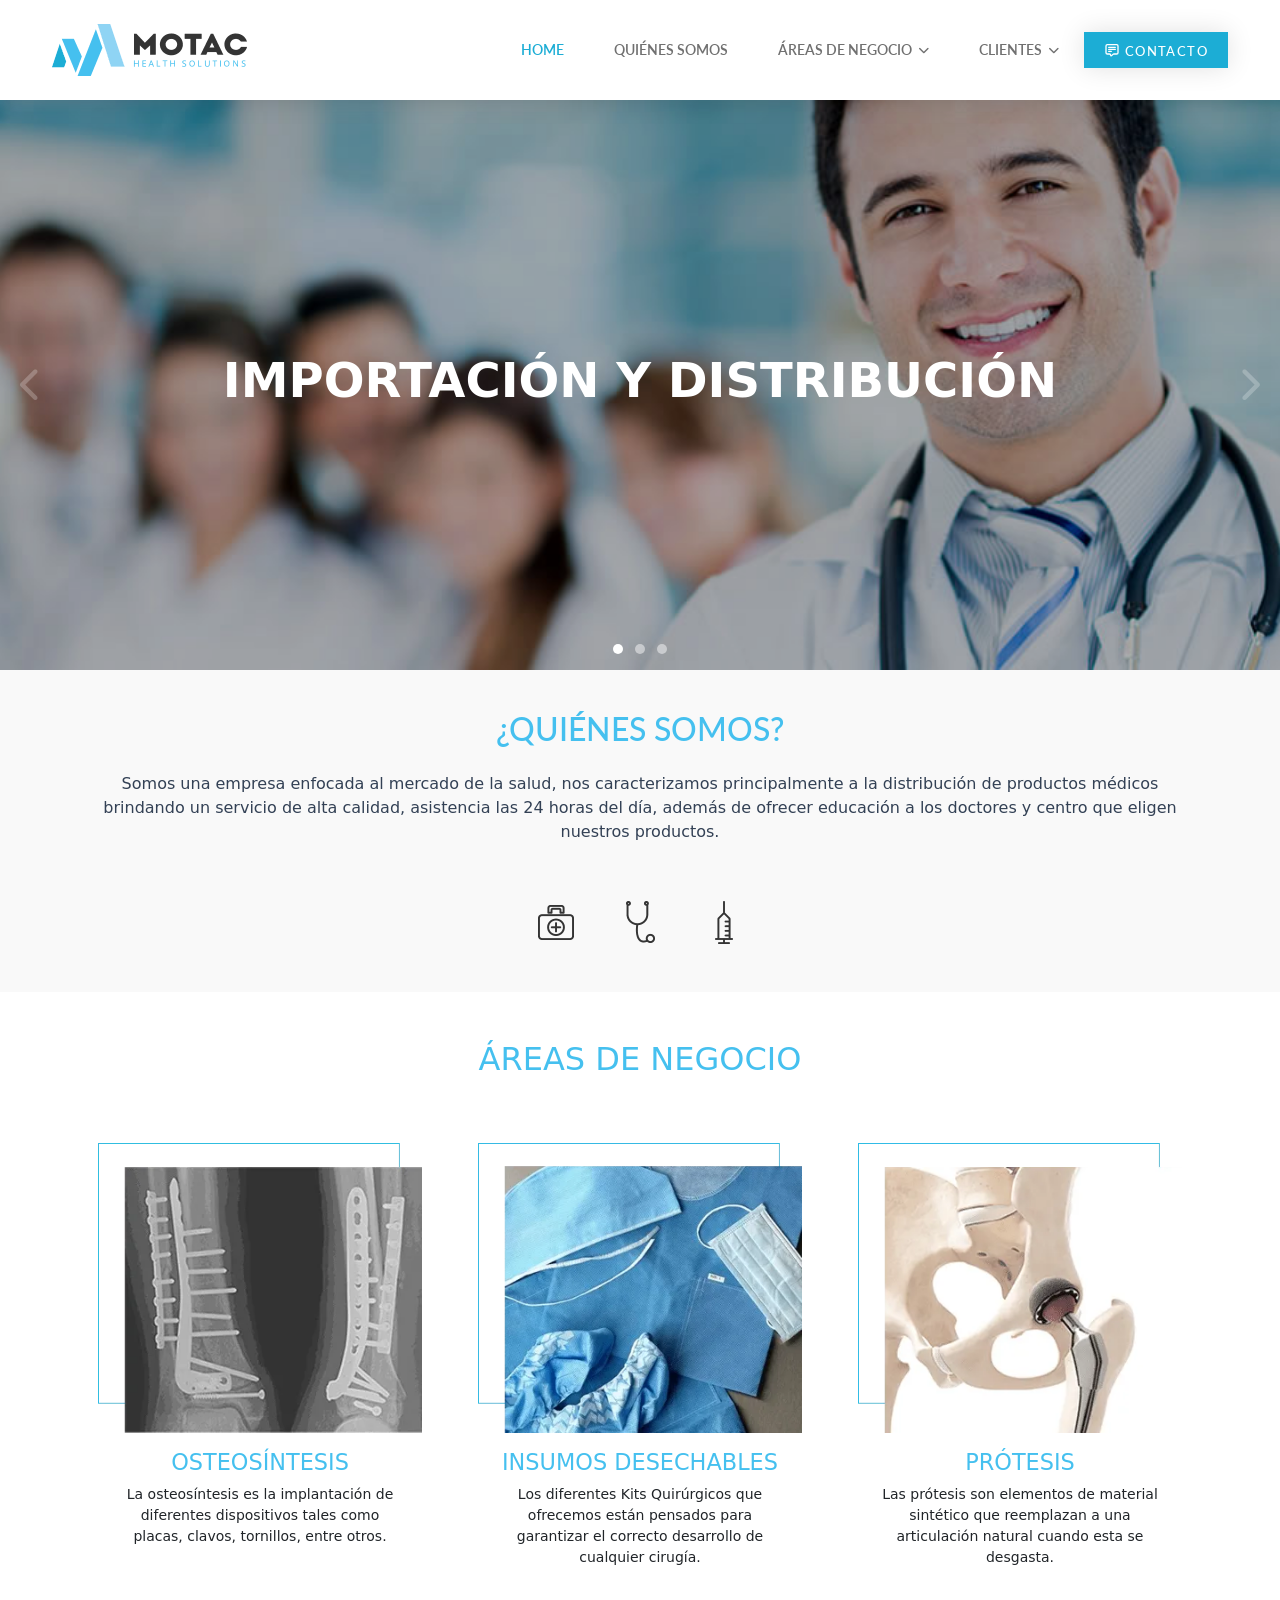
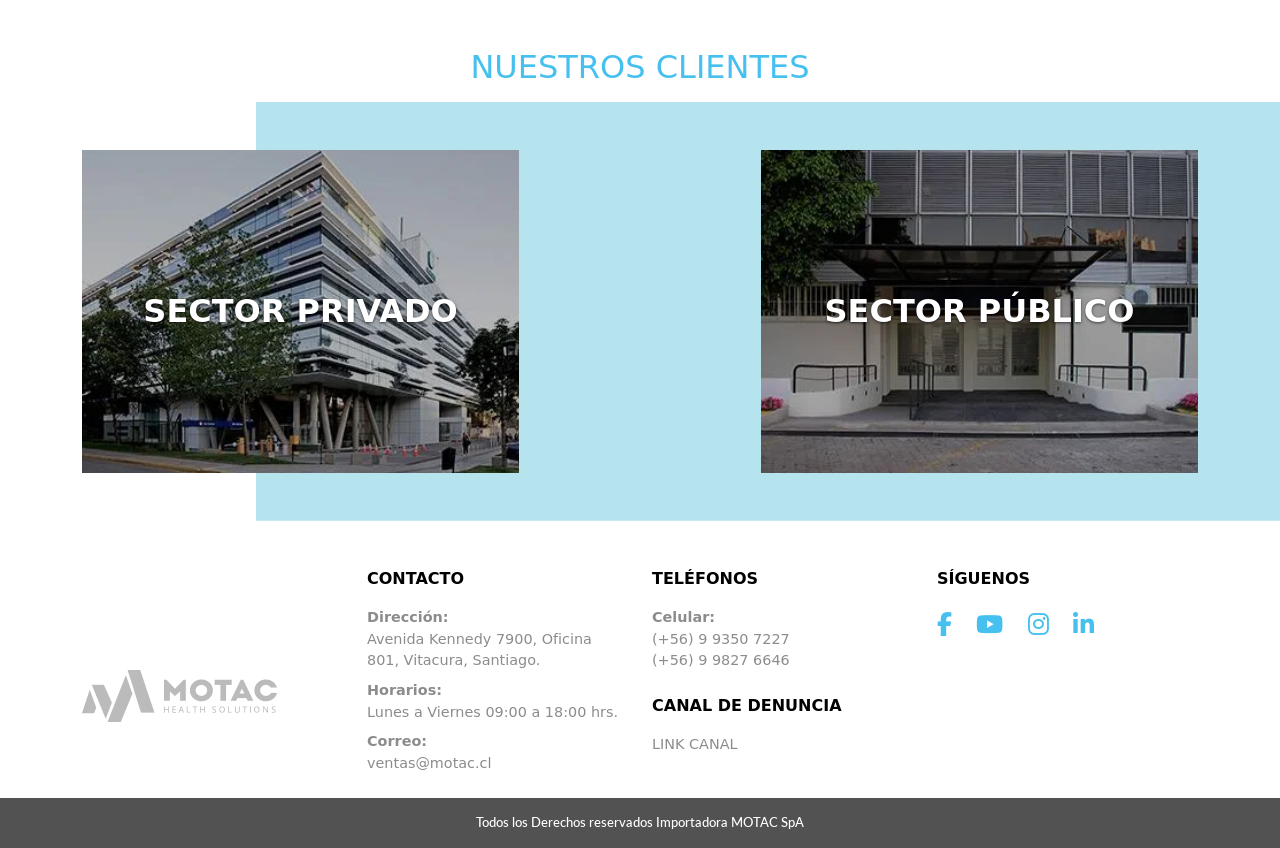
<file: index.html>
<!doctype html>
<html lang="es">



  <head>
    <meta charset="utf-8">
    <meta name="viewport" content="width=device-width, initial-scale=1">
    <meta name="robots" content="index, follow, max-image-preview:large, max-snippet:-1, max-video-preview:-1">
    <meta name="google-site-verification" content="3wj_KUf_-Of0ZaNT2hR6W_pcLJsh1cixiv6y_YaVuPQ">

    <title>Importación y distribución de productos médicos | MOTAC</title>
    <meta name="description" content="Somos MOTAC, una empresa enfocada al mercado de la salud en Chile. Importamos y distribuimos productos médicos y técnicas quirúrgicas de alta calidad.">
    <link rel="canonical" href="https://motac.cl/">
    <!-- Open Graph / Facebook -->
    <meta property="og:type" content="website">
    <meta property="og:url" content="https://motac.cl/">
    <meta property="og:title" content="Importación y distribución de productos médicos | MOTAC">
    <meta property="og:description" content="Somos MOTAC, una empresa enfocada al mercado de la salud en Chile. Importamos y distribuimos productos médicos y técnicas quirúrgicas de alta calidad.">
    <meta property="og:image" content="https://motac.cl/img/LOGO-MOTAC.png">
    <meta property="og:site_name" content="MOTAC">

    <!-- Twitter -->
    <meta property="twitter:card" content="summary_large_image">
    <meta property="twitter:url" content="https://motac.cl/">
    <meta property="twitter:title" content="Importación y distribución de productos médicos | MOTAC">
    <meta property="twitter:description" content="Somos MOTAC, una empresa enfocada al mercado de la salud en Chile. Importamos y distribuimos productos médicos y técnicas quirúrgicas de alta calidad.">
    <meta property="twitter:image" content="https://motac.cl/img/LOGO-MOTAC.png">

    <link rel="icon" type="image/png" href="/favicon.png">
    <link rel="shortcut icon" href="/favicon.ico">
    <link rel="apple-touch-icon" href="/favicon.png">
    <meta name="msapplication-TileImage" content="/favicon.png">

    <link href="https://cdn.jsdelivr.net/npm/bootstrap@5.3.3/dist/css/bootstrap.min.css" rel="stylesheet" integrity="sha384-QWTKZyjpPEjISv5WaRU9OFeRpok6YctnYmDr5pNlyT2bRjXh0JMhjY6hW+ALEwIH" crossorigin="anonymous">
    <link rel="stylesheet" href="css/main.css?v=1.1">
    <link rel="preconnect" href="https://fonts.googleapis.com">
    <link rel="preconnect" href="https://fonts.gstatic.com" crossorigin>
    <link rel="stylesheet" href="https://fonts.googleapis.com/css?family=Lato:400,500,600,700,900&subset=latin-ext&display=swap">
    <link rel="stylesheet" href="https://cdnjs.cloudflare.com/ajax/libs/font-awesome/6.5.0/css/all.min.css">
    <link rel="stylesheet" href="https://cdnjs.cloudflare.com/ajax/libs/animate.css/4.1.1/animate.min.css"/>
  </head>
      <body>
    <h1 class="visually-hidden">MOTAC | Importación y Distribución de Productos Médicos</h1>
        <header>
        <nav class="navbar navbar-expand-lg bg-white shadow-sm" id="main-navbar">
          <div class="container">
            
            <a class="navbar-brand" href="index.html">
              <img src="img/LOGO-MOTAC.png" alt="Motac Logo" style="width: 195px; height: auto;">
            </a>
            
            <button class="navbar-toggler" type="button" data-bs-toggle="offcanvas"
              data-bs-target="#mobileMenuOffcanvas" aria-controls="mobileMenuOffcanvas">
              <span class="navbar-toggler-icon"></span>
            </button>
            
            <div class="collapse navbar-collapse" id="navbarPrincipal">
              <ul class="navbar-nav ms-auto mb-2 mb-lg-0">
                
                <li class="nav-item">
                  <a class="nav-link active" aria-current="page" href="index.html">Home</a>
                </li>
                
                <li class="nav-item">
                  <a class="nav-link" href="quienes-somos.html">Quiénes Somos</a>
                </li>
                
                <li class="nav-item dropdown">
                  <a class="nav-link dropdown-toggle" href="#" role="button" data-bs-toggle="dropdown" aria-expanded="false">
                    Áreas de Negocio
                  </a>
                  <ul class="dropdown-menu">
                    <li><a class="dropdown-item" href="insumos-desechables.html">Insumos desechables</a></li>
                    <li><a class="dropdown-item" href="osteosintesis.html">Osteosíntesis</a></li>
                    <li><a class="dropdown-item" href="protesis.html">Prótesis</a></li>
                  </ul>
                </li>
                
                <li class="nav-item dropdown">
                  <a class="nav-link dropdown-toggle" href="#" role="button" data-bs-toggle="dropdown" aria-expanded="false">
                    Clientes
                  </a>
                  <ul class="dropdown-menu">
                    <li><a class="dropdown-item" href="sector-privado.html">Sector Privado</a></li>
                    <li><a class="dropdown-item" href="sector-publico.html">Sector Público</a></li>
                  </ul>
                </li>
      
              </ul>
              
              <a href="contacto.html" class="btn d-none d-lg-block contactBtn">
                <svg xmlns="http://www.w3.org/2000/svg" width="16" height="16" viewBox="0 0 24 24"><path fill="none" stroke="#fff" stroke-linecap="round" stroke-linejoin="round" stroke-width="2" d="M7 8h10M7 11h10M7 14h4m3.828 4H19a2 2 0 0 0 2-2V6a2 2 0 0 0-2-2H5a2 2 0 0 0-2 2v10a2 2 0 0 0 2 2h3.188c1 0 1.812.811 1.812 1.812v0c0 .808.976 1.212 1.547.641l1.867-1.867A2 2 0 0 1 14.828 18z"/></svg>
                Contacto
              </a>
            </div>
          </div>
        </nav>
      </header>
          
          <div class="offcanvas offcanvas-start" tabindex="-1" id="mobileMenuOffcanvas" aria-labelledby="mobileMenuLabel">
            
            <div class="offcanvas-header">
              <h5 class="offcanvas-title" id="mobileMenuLabel">
                <img src="img/logo-menu-movil.webp" alt="Motac Logo" style="width: 195px; height: auto;">
              </h5>
              <button type="button" class="btn-close-custom" data-bs-dismiss="offcanvas" aria-label="Close">X</button>
            </div>
            
            <div class="offcanvas-body">
              <ul class="navbar-nav justify-content-end flex-grow-1 pe-3 mobile-nav-links">
                <li class="nav-item">
                  <a class="nav-link active" aria-current="page" href="index.html">Home</a>
                </li>
                <li class="nav-item">
                  <a class="nav-link" href="quienes-somos.html">Quiénes Somos</a>
                </li>
          
                <li class="nav-item">
                  <a class="nav-link mobile-dropdown-toggle" href="#collapseAreas" data-bs-toggle="collapse" role="button" aria-expanded="false" aria-controls="collapseAreas">
                    Áreas de Negocio
                  </a>
                  <div class="collapse" id="collapseAreas">
                    <ul class="nav flex-column ps-1 mobile-submenu">
                      <li class="nav-item"><a class="nav-link" href="insumos-desechables.html">Insumos desechables</a></li>
                      <li class="nav-item"><a class="nav-link" href="osteosintesis.html">Osteosíntesis</a></li>
                      <li class="nav-item"><a class="nav-link" href="protesis.html">Prótesis</a></li>
                    </ul>
                  </div>
                </li>
                
                <li class="nav-item">
                  <a class="nav-link mobile-dropdown-toggle" href="#collapseClientes" data-bs-toggle="collapse" role="button" aria-expanded="false" aria-controls="collapseClientes">
                    Clientes
                  </a>
                  <div class="collapse" id="collapseClientes">
                    <ul class="nav flex-column ps-1 mobile-submenu">
                      <li class="nav-item"><a class="nav-link" href="sector-privado.html">Sector Privado</a></li>
                      <li class="nav-item"><a class="nav-link" href="sector-publico.html">Sector Público</a></li>
                    </ul>
                  </div>
                </li>

                <li class="nav-item">
                  <a class="nav-link" href="contacto.html">Contacto</a>
                </li>

              </ul>
            </div>
          </div>
          
      <section id="hero-carousel" class="carousel slide" data-bs-ride="carousel">

        <div class="carousel-indicators">
          <button type="button" data-bs-target="#hero-carousel" data-bs-slide-to="0" class="active" aria-current="true" aria-label="Slide 1"></button>
          <button type="button" data-bs-target="#hero-carousel" data-bs-slide-to="1" aria-label="Slide 2"></button>
          <button type="button" data-bs-target="#hero-carousel" data-bs-slide-to="2" aria-label="Slide 3"></button>
        </div>
      
        <div class="carousel-inner">
  
          <div class="carousel-item active" style="--overlay-opacity: rgba(0, 0, 0, 0.17);">
            <img src="img/banner-1.jpg" class="d-block w-100" alt="Descripción del primer slide">
            <div class="carousel-caption">
              <h5>IMPORTACIÓN Y DISTRIBUCIÓN</h5>
            </div>
          </div>
          
          <div class="carousel-item" style="--overlay-opacity: rgba(0, 0, 0, 0.32);">
            <img src="img/banner-2.jpg" class="d-block w-100" alt="Descripción del segundo slide">
            <div class="carousel-caption">
              <h5>INVESTIGACIÓN, DESARROLLO Y FORMACIÓN</h5>
            </div>
          </div>
          
          <div class="carousel-item" style="--overlay-opacity: rgba(0, 0, 0, 0.32);">
            <img src="img/banner-3.jpg" class="d-block w-100" alt="Descripción del tercer slide">
            <div class="carousel-caption">
              <h5>SERVICIO DE CALIDAD Y ASISTENCIA LAS 24 HORAS</h5>
            </div>
          </div>
        
        </div>
      
        <button class="carousel-control-prev" type="button" data-bs-target="#hero-carousel" data-bs-slide="prev">
          <span class="carousel-control-prev-icon" aria-hidden="true"></span>
          <span class="visually-hidden">Anterior</span>
        </button>
        <button class="carousel-control-next" type="button" data-bs-target="#hero-carousel" data-bs-slide="next">
          <span class="carousel-control-next-icon" aria-hidden="true"></span>
          <span class="visually-hidden">Siguiente</span>
        </button>
        
      </section>

      <section id="quienes-somos" style="background-color: #f4f4f4;">
        <div class="container">
          <div class="row">
            
            <div class="col-lg-12 mx-auto text-center">
              
              <h2 class="mb-4 areaTitle">¿Quiénes somos?</h2>
              
              <p class="lead mb-5">
                Somos una empresa enfocada al mercado de la salud, nos caracterizamos principalmente a la distribución de productos médicos brindando un servicio de alta calidad, asistencia las 24 horas del día, además de ofrecer educación a los doctores y centro que eligen nuestros productos.
              </p>
              
              <div class="d-flex justify-content-center gap-4">
                <img src="img/icono-botiquin.webp" alt="Icono Botiquín" style="width: 60px; height: 60px;">
                <img src="img/icono-esteto.webp" alt="Icono Estetoscopio" style="width: 60px; height: 60px;">
                <img src="img/jeringa.webp" alt="Icono Jeringa" style="width: 60px; height: 60px;">
              </div>
              
            </div>
          </div>
        </div>
      </section>
      <section id="areas-negocio" class="py-5">
        <div class="container">
      
          <h2 class="text-center mb-5 areaTitle">ÁREAS DE NEGOCIO</h2>
      
          <div class="row row-cols-1 row-cols-md-3 g-4">
      
            <div class="col wow" data-animation="animate__slideInUp">
              <a href="osteosintesis.html" class="card-link">
                <div class="card h-100 text-center areaCard">
                  <img src="img/ostesin.webp" class="card-img-top p-3" alt="Osteosíntesis" style="object-fit: contain;">
                  <div class="card-body">
                    <h5 class="card-title areaTitle">Osteosíntesis</h5>
                    <p class="card-text small">La osteosíntesis es la implantación de diferentes
                      dispositivos tales como placas, clavos, tornillos, entre otros.</p>
                  </div>
                </div>
              </a>
            </div>
      
            <div class="col wow" data-animation="animate__slideInUp" data-delay="0.2s">
              <a href="insumos-desechables.html" class="card-link">
                <div class="card h-100 text-center areaCard">
                  <img src="img/insumos.webp" class="card-img-top p-3" alt="Insumos Desechables" style="object-fit: contain;">
                  <div class="card-body">
                    <h5 class="card-title areaTitle">INSUMOS DESECHABLES</h5>
                    <p class="card-text small">Los diferentes Kits Quirúrgicos que ofrecemos están
                      pensados para garantizar el correcto desarrollo de cualquier cirugía.</p>
                  </div>
                </div>
              </a>
            </div>
      
            <div class="col wow" data-animation="animate__slideInUp" data-delay="0.4s">
              <a href="protesis.html" class="card-link">
                <div class="card h-100 text-center areaCard">
                  <img src="img/prot.webp" class="card-img-top p-3" alt="Prótesis" style="object-fit: contain;">
                  <div class="card-body">
                    <h5 class="card-title areaTitle">PRÓTESIS</h5>
                    <p class="card-text small">Las prótesis son elementos de material sintético que
                      reemplazan a una articulación natural cuando esta se desgasta.</p>
                  </div>
                </div>
              </a>
            </div>
      
          </div>
        </div>
      </section>

      <section style="margin-bottom: 1rem;">
        
          <h2 class="text-center areaTitle" style="color: #45c0ef">NUESTROS CLIENTES</h2>
        
      </section>

      <section id="clientes" class="py-5">
        <div class="container">
          
          <div class="row row-cols-1 row-cols-md-2 justify-content-center g-5">
            
            <div class="col-lg-5 wow" data-animation="animate__slideInUp">
              <a href="sector-privado.html" class="clickable-box box-privado text-white text-decoration-none">
                <h3 class="m-0">SECTOR PRIVADO</h3>
              </a>
            </div>
            <div class="col-lg-2"></div>
            <div class="col-lg-5 wow" data-animation="animate__slideInUp" data-delay="0.2s">
              <a href="sector-publico.html" class="clickable-box box-publico text-white text-decoration-none">
                <h3 class="m-0">SECTOR PÚBLICO</h3>
              </a>
            </div>
            
          </div>
        </div>
      </section>


      <footer class="footer-bg pt-5 pb-4">
        <div class="container">
          <div class="row g-4">
            
            <div class="col-12 col-md-6 col-lg-3 mb-4 mb-lg-0">
              <img src="img/logo-footer.webp" alt="Motac Logo Footer" class="img-fluid mt-5" style="width: 195px;">
            </div>
            
            <div class="col-12 col-md-6 col-lg-3 mb-4 mb-lg-0">
              <h5 style="color: black;">Contacto</h5>
              <p class="small mb-2">
                <strong>Dirección:</strong><br>
                Avenida Kennedy 7900, Oficina 801, Vitacura, Santiago.
              </p>
              <p class="small mb-2">
                <strong>Horarios:</strong><br>
                Lunes a Viernes 09:00 a 18:00 hrs.
              </p>
              <p class="small mb-0">
                <strong>Correo:</strong><br>
                ventas@motac.cl
              </p>
            </div>
            
            <div class="col-12 col-md-6 col-lg-3 mb-4 mb-lg-0">
              <h5 style="color: black;">TELÉFONOS</h5>
              <p class="small mb-2">
                <strong>Celular:</strong><br>
                <a href="tel:+56993507227" class="footer-link">(+56) 9 9350 7227</a><br>
                <a href="tel:+56998276646" class="footer-link">(+56) 9 9827 6646</a>
              </p>
              
              <h5 class="mt-4" style="color: black;">CANAL DE DENUNCIA</h5>
              <p class="small mb-0">
                <a href="https://app.admiralone.cl/canal/b0ed6d49-a82f-4cfe-9546-209213c2c87e" target="_blank" class="footer-link">LINK CANAL</a>
              </p>
            </div>
            
            <div class="col-12 col-md-6 col-lg-3 mb-4 mb-lg-0">
              <h5 style="color: black;">SÍGUENOS</h5>
              <div class="footer-social-icons">
                <a href="#" class="footer-link footerColor"><i class="fab fa-facebook-f"></i></a>
                <a href="#" class="footer-link footerColor"><i class="fab fa-youtube"></i></a>
                <a href="#" class="footer-link footerColor"><i class="fab fa-instagram"></i></a>
                <a href="https://www.linkedin.com/company/importadora-motac-spa/about/" target="_blank" class="footer-link footerColor">
                  <i class="fab fa-linkedin-in"></i>
                </a>
              </div>
            </div>
            
          </div> </div> </footer>
      
      <div class="copyright-bg p-3 text-center">
        Todos los Derechos reservados Importadora MOTAC SpA
      </div>


    <script src="https://cdn.jsdelivr.net/npm/bootstrap@5.3.3/dist/js/bootstrap.bundle.min.js" integrity="sha384-YvpcrYf0tY3lHB60NNkmXc5s9fDVZLESaAA55NDzOxhy9GkcIdslK1eN7N6jIeHz" crossorigin="anonymous"></script>
      
    <script>
      (function() {
        // 1. Selecciona todos los elementos con la clase "wow"
        const elementsToAnimate = document.querySelectorAll('.wow');
  
        // 2. Si no hay nada que animar, no hagas nada
        if (!elementsToAnimate.length) {
          return;
        }
  
        // 3. El "Observador"
        const observer = new IntersectionObserver((entries) => {
          entries.forEach(entry => {
            // Si el elemento es visible...
            if (entry.isIntersecting) {
              
              // 4. Obtiene el nombre de la animación (ej. 'animate__slideInUp')
              const animation = entry.target.dataset.animation || 'animate__fadeIn';
              
              // 5. Obtiene el delay (ej. '0.2s')
              const delay = entry.target.dataset.delay || '0s';
              
              // 6. Aplica el delay
              entry.target.style.animationDelay = delay;
  
              // 7. ¡AÑADE LAS CLASES DE ANIMACIÓN!
              entry.target.classList.add('animate__animated', animation);
  
              // 8. Hazlo visible (esto dispara la animación)
              entry.target.style.visibility = 'visible';
  
              // 9. Deja de observar
              observer.unobserve(entry.target);
            }
          });
        }, {
          threshold: 0.1 // Dispara cuando el 10% del elemento es visible
        });
  
        // 10. Observa cada elemento
        elementsToAnimate.forEach(el => {
          observer.observe(el);
        });
      })();
    </script>
  
  </body>
</html>
</file>
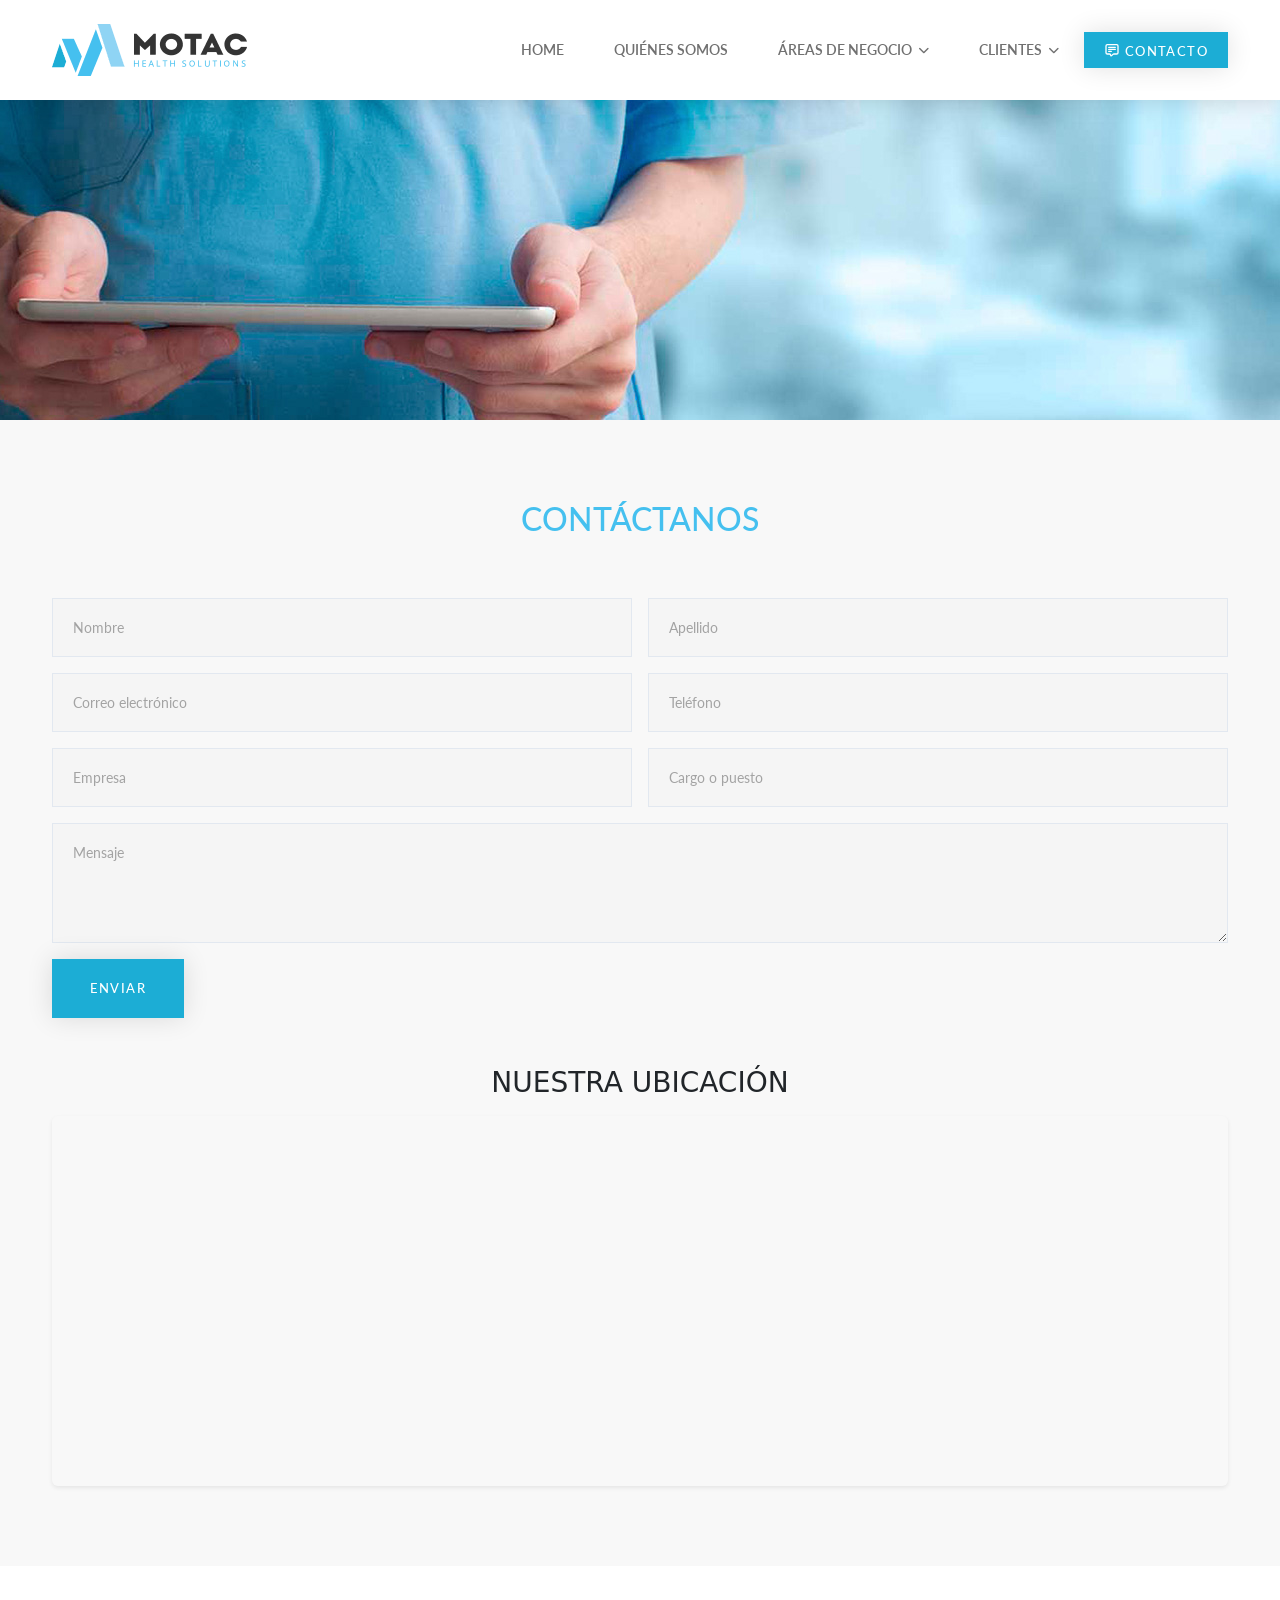
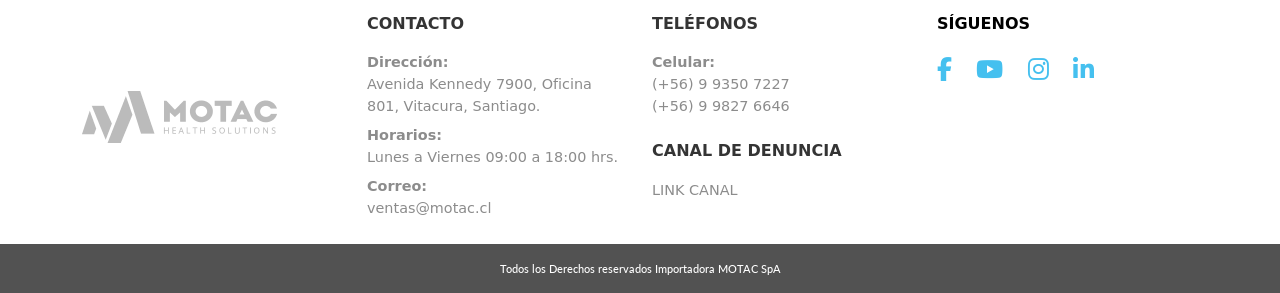
<file: contacto.html>
<!doctype html>
<html lang="es">
  <head>
    <meta charset="utf-8">
    <meta name="viewport" content="width=device-width, initial-scale=1">
    <meta name="robots" content="index, follow, max-image-preview:large, max-snippet:-1, max-video-preview:-1">

    <title>Contacto - Motac</title>
    <meta name="description" content="Comunícate con Importadora MOTAC. Encuentra nuestras oficinas en Vitacura, teléfonos de celular directa de ventas, horarios y nuestro canal de denuncias.">
    <link rel="canonical" href="https://motac.cl/contacto.html">
    <!-- Open Graph / Facebook -->
    <meta property="og:type" content="website">
    <meta property="og:url" content="https://motac.cl/contacto.html">
    <meta property="og:title" content="Contacto - Motac">
    <meta property="og:description" content="Comunícate con Importadora MOTAC. Encuentra nuestras oficinas en Vitacura, teléfonos de celular directa de ventas, horarios y nuestro canal de denuncias.">
    <meta property="og:image" content="https://motac.cl/img/LOGO-MOTAC.png">
    <meta property="og:site_name" content="MOTAC">

    <!-- Twitter -->
    <meta property="twitter:card" content="summary_large_image">
    <meta property="twitter:url" content="https://motac.cl/contacto.html">
    <meta property="twitter:title" content="Contacto - Motac">
    <meta property="twitter:description" content="Comunícate con Importadora MOTAC. Encuentra nuestras oficinas en Vitacura, teléfonos de celular directa de ventas, horarios y nuestro canal de denuncias.">
    <meta property="twitter:image" content="https://motac.cl/img/LOGO-MOTAC.png">

    <link rel="icon" type="image/png" href="/favicon.png">
    <link rel="shortcut icon" href="/favicon.ico">
    <link rel="apple-touch-icon" href="/favicon.png">
    <meta name="msapplication-TileImage" content="/favicon.png">

    <link href="https://cdn.jsdelivr.net/npm/bootstrap@5.3.3/dist/css/bootstrap.min.css" rel="stylesheet" integrity="sha384-QWTKZyjpPEjISv5WaRU9OFeRpok6YctnYmDr5pNlyT2bRjXh0JMhjY6hW+ALEwIH" crossorigin="anonymous">
    <link rel="stylesheet" href="css/main.css?v=1.1">
    <link rel="preconnect" href="https://fonts.googleapis.com">
    <link rel="preconnect" href="https://fonts.gstatic.com" crossorigin>
    <link rel="stylesheet" href="https://fonts.googleapis.com/css?family=Lato:400,500,600,700,900&subset=latin-ext&display=swap">
    <link rel="stylesheet" href="https://cdnjs.cloudflare.com/ajax/libs/font-awesome/6.5.0/css/all.min.css">
    <link rel="stylesheet" href="https://cdnjs.cloudflare.com/ajax/libs/animate.css/4.1.1/animate.min.css"/>
    <script src="https://www.google.com/recaptcha/api.js" async defer></script>
  </head>
  <body>
    <header>
      <nav class="navbar navbar-expand-lg bg-white shadow-sm" id="main-navbar">
        <div class="container">
          
          <a class="navbar-brand" href="index.html">
            <img src="img/LOGO-MOTAC.png" alt="Motac Logo" style="width: 195px; height: auto;">
          </a>
          
          <button class="navbar-toggler" type="button" data-bs-toggle="offcanvas"
            data-bs-target="#mobileMenuOffcanvas" aria-controls="mobileMenuOffcanvas">
            <span class="navbar-toggler-icon"></span>
          </button>
          
          <div class="collapse navbar-collapse" id="navbarPrincipal">
            <ul class="navbar-nav ms-auto mb-2 mb-lg-0">
              
              <li class="nav-item">
                <a class="nav-link" aria-current="page" href="index.html">Home</a>
              </li>
              
              <li class="nav-item">
                <a class="nav-link" href="quienes-somos.html">Quiénes Somos</a>
              </li>
              
              <li class="nav-item dropdown">
                <a class="nav-link dropdown-toggle" href="#" role="button" data-bs-toggle="dropdown" aria-expanded="false">
                  Áreas de Negocio
                </a>
                <ul class="dropdown-menu">
                  <li><a class="dropdown-item" href="insumos-desechables.html">Insumos desechables</a></li>
                  <li><a class="dropdown-item" href="osteosintesis.html">Osteosíntesis</a></li>
                  <li><a class="dropdown-item" href="protesis.html">Prótesis</a></li>
                </ul>
              </li>
              
              <li class="nav-item dropdown">
                <a class="nav-link dropdown-toggle" href="#" role="button" data-bs-toggle="dropdown" aria-expanded="false">
                  Clientes
                </a>
                <ul class="dropdown-menu">
                  <li><a class="dropdown-item" href="sector-privado.html">Sector Privado</a></li>
                  <li><a class="dropdown-item" href="sector-publico.html">Sector Público</a></li>
                </ul>
              </li>
    
            </ul>
            
            <a href="contacto.html" class="btn d-none d-lg-block contactBtn">
              <svg xmlns="http://www.w3.org/2000/svg" width="16" height="16" viewBox="0 0 24 24"><path fill="none" stroke="#fff" stroke-linecap="round" stroke-linejoin="round" stroke-width="2" d="M7 8h10M7 11h10M7 14h4m3.828 4H19a2 2 0 0 0 2-2V6a2 2 0 0 0-2-2H5a2 2 0 0 0-2 2v10a2 2 0 0 0 2 2h3.188c1 0 1.812.811 1.812 1.812v0c0 .808.976 1.212 1.547.641l1.867-1.867A2 2 0 0 1 14.828 18z"/></svg>
              Contacto
            </a>
          </div>
        </div>
      </nav>
    </header>
        
        <div class="offcanvas offcanvas-start" tabindex="-1" id="mobileMenuOffcanvas" aria-labelledby="mobileMenuLabel">
          
          <div class="offcanvas-header">
            <h5 class="offcanvas-title" id="mobileMenuLabel">
              <img src="img/logo-menu-movil.webp" alt="Motac Logo" style="width: 195px; height: auto;">
            </h5>
            <button type="button" class="btn-close-custom" data-bs-dismiss="offcanvas" aria-label="Close">X</button>
          </div>
          
          <div class="offcanvas-body">
            <ul class="navbar-nav justify-content-end flex-grow-1 pe-3 mobile-nav-links">
              <li class="nav-item">
                <a class="nav-link" aria-current="page" href="index.html">Home</a>
              </li>
              <li class="nav-item">
                <a class="nav-link" href="quienes-somos.html">Quiénes Somos</a>
              </li>
        
              <li class="nav-item">
                <a class="nav-link mobile-dropdown-toggle" href="#collapseAreas" data-bs-toggle="collapse" role="button" aria-expanded="false" aria-controls="collapseAreas">
                  Áreas de Negocio
                </a>
                <div class="collapse" id="collapseAreas">
                  <ul class="nav flex-column ps-1 mobile-submenu">
                    <li class="nav-item"><a class="nav-link" href="insumos-desechables.html">Insumos desechables</a></li>
                    <li class="nav-item"><a class="nav-link" href="osteosintesis.html">Osteosíntesis</a></li>
                    <li class="nav-item"><a class="nav-link" href="protesis.html">Prótesis</a></li>
                  </ul>
                </div>
              </li>
              
              <li class="nav-item">
                <a class="nav-link mobile-dropdown-toggle" href="#collapseClientes" data-bs-toggle="collapse" role="button" aria-expanded="false" aria-controls="collapseClientes">
                  Clientes
                </a>
                <div class="collapse" id="collapseClientes">
                  <ul class="nav flex-column ps-1 mobile-submenu">
                    <li class="nav-item"><a class="nav-link" href="sector-privado.html">Sector Privado</a></li>
                    <li class="nav-item"><a class="nav-link" href="sector-publico.html">Sector Público</a></li>
                  </ul>
                </div>
              </li>

              <li class="nav-item">
                <a class="nav-link active active" href="contacto.html">Contacto</a>
              </li>

            </ul>
          </div>
        </div>
      
      <section class="page-hero-banner hero-contacto"></section>

<section id="contact-content" class="subpage-main-content">
  <div class="container">
    <div class="row">
      <div class="col-lg-12 mx-auto">
        
        <h1 class="mb-4 text-center areaTitle h3">CONTÁCTANOS</h1>
        
        <form id="contactForm" action="https://api.web3forms.com/submit" method="POST">
          <input type="hidden" name="access_key" value="d90f4e77-a606-4c96-8da1-d89c23158756">
          <input type="hidden" name="subject" value="Nuevo mensaje de contacto - MOTAC.cl">
          <input type="checkbox" name="botcheck" class="hidden" style="display: none;">
          
          <div class="row g-3">
            
            <div class="col-md-6">
              <input type="text" class="form-control form-control-lg" placeholder="Nombre" name="name" required>
            </div>
            <div class="col-md-6">
              <input type="text" class="form-control form-control-lg" placeholder="Apellido" name="lastname" required>
            </div>
            
            <div class="col-md-6">
              <input type="email" class="form-control form-control-lg" placeholder="Correo electrónico" name="email" required>
            </div>
            <div class="col-md-6">
              <input type="tel" class="form-control form-control-lg" placeholder="Teléfono" name="phone">
            </div>
            
            <div class="col-md-6">
              <input type="text" class="form-control form-control-lg" placeholder="Empresa" name="company">
            </div>
            <div class="col-md-6">
              <input type="text" class="form-control form-control-lg" placeholder="Cargo o puesto" name="position">
            </div>
            
            <div class="col-12">
              <textarea class="form-control form-control-lg" placeholder="Mensaje" name="message" rows="5" required></textarea>
            </div>
            
            <div class="col-12">
              <div id="formResult" class="mt-2 mb-3" style="display: none;"></div>
              <button type="submit" id="submitBtn" class="btn btn-primary btn-lg">Enviar</button>
            </div>

          </div> 
        </form>
        
        <h3 class="mt-5 mb-3 text-center">NUESTRA UBICACIÓN</h3>
        <div class="ratio ratio-16x9 rounded shadow-sm" style="height: 370px;">
          <iframe 
            src="https://www.google.com/maps/embed?pb=!1m18!1m12!1m3!1d3330.686518717807!2d-70.52841468479905!3d-33.4187019807869!2m3!1f0!2f0!3f0!3m2!1i1024!2i768!4f13.1!3m3!1m2!1s0x9662cefa92036577%3A0xe6391d1203650b!2sAv.%20Kennedy%207900%2C%20Vitacura%2C%20Regi%C3%B3n%20Metropolitana%2C%20Chile!5e0!3m2!1ses!2sus!4v1678888888888!5m2!1ses!2sus" 
            title="Avenida Kennedy 7900, Vitacura, Santiago." 
            allowfullscreen="" 
            loading="lazy" 
            referrerpolicy="no-referrer-when-downgrade"
            style="border:0;">
          </iframe>
        </div>
        
      </div> </div> </div> </section>

      <footer class="footer-bg pt-5 pb-4">
        <div class="container">
          <div class="row g-4">
            
            <div class="col-12 col-md-6 col-lg-3 mb-4 mb-lg-0">
              <img src="img/logo-footer.webp" alt="Motac Logo Footer" class="img-fluid" style="width: 195px;">
            </div>
            
            <div class="col-12 col-md-6 col-lg-3 mb-4 mb-lg-0">
              <h5>Contacto</h5>
              <p class="small mb-2">
                <strong>Dirección:</strong><br>
                Avenida Kennedy 7900, Oficina 801, Vitacura, Santiago.
              </p>
              <p class="small mb-2">
                <strong>Horarios:</strong><br>
                Lunes a Viernes 09:00 a 18:00 hrs.
              </p>
              <p class="small mb-0">
                <strong>Correo:</strong><br>
                ventas@motac.cl
              </p>
            </div>
            
            <div class="col-12 col-md-6 col-lg-3 mb-4 mb-lg-0">
              <h5>TELÉFONOS</h5>
              <p class="small mb-2">
                <strong>Celular:</strong><br>
                <a href="tel:+56993507227" class="footer-link">(+56) 9 9350 7227</a><br>
                <a href="tel:+56998276646" class="footer-link">(+56) 9 9827 6646</a>
              </p>
              
              <h5 class="mt-4">CANAL DE DENUNCIA</h5>
              <p class="small mb-0">
                <a href="https://app.admiralone.cl/canal/b0ed6d49-a82f-4cfe-9546-209213c2c87e" target="_blank" class="footer-link">LINK CANAL</a>
              </p>
            </div>
            
            <div class="col-12 col-md-6 col-lg-3 mb-4 mb-lg-0">
              <h5 style="color: black;">SÍGUENOS</h5>
              <div class="footer-social-icons">
                <a href="#" class="footer-link"><i class="fab fa-facebook-f"></i></a>
                <a href="#" class="footer-link"><i class="fab fa-youtube"></i></a>
                <a href="#" class="footer-link"><i class="fab fa-instagram"></i></a>
                <a href="https://www.linkedin.com/company/importadora-motac-spa/about/" target="_blank" class="footer-link">
                  <i class="fab fa-linkedin-in"></i>
                </a>
              </div>
            </div>
            
          </div> </div> </footer>
      
      <div class="copyright-bg p-3 text-center">
        <small>
          Todos los Derechos reservados Importadora MOTAC SpA
        </small>
      </div>


    <script src="https://cdn.jsdelivr.net/npm/bootstrap@5.3.3/dist/js/bootstrap.bundle.min.js" integrity="sha384-YvpcrYf0tY3lHB60NNkmXc5s9fDVZLESaAA55NDzOxhy9GkcIdslK1eN7N6jIeHz" crossorigin="anonymous"></script>
    <script>
      const form = document.getElementById('contactForm');
      const result = document.getElementById('formResult');
      const submitBtn = document.getElementById('submitBtn');

      if (form) {
        form.addEventListener('submit', function(e) {
          e.preventDefault();
          
          const formData = new FormData(form);
          const object = Object.fromEntries(formData);
          const json = JSON.stringify(object);

          submitBtn.disabled = true;
          submitBtn.innerHTML = '<span class="spinner-border spinner-border-sm me-2" role="status" aria-hidden="true"></span>Enviando...';
          
          result.style.display = 'block';
          result.className = 'alert alert-info mt-3';
          result.innerHTML = 'Enviando mensaje, por favor espere...';

          fetch('https://api.web3forms.com/submit', {
            method: 'POST',
            headers: {
              'Content-Type': 'application/json',
              'Accept': 'application/json'
            },
            body: json
          })
          .then(async (response) => {
            let jsonResponse = await response.json();
            if (response.status == 200) {
              result.className = 'alert alert-success mt-3';
              result.innerHTML = '<i class="fas fa-check-circle me-2"></i> <strong>¡Mensaje enviado con éxito!</strong> Nos pondremos en contacto contigo a la brevedad.';
              form.reset();
            } else {
              result.className = 'alert alert-danger mt-3';
              result.innerHTML = jsonResponse.message || 'Hubo un error al enviar el mensaje. Intente de nuevo.';
            }
          })
          .catch(error => {
            console.error(error);
            result.className = 'alert alert-danger mt-3';
            result.innerHTML = 'Hubo un error al enviar el mensaje. Por favor intenta nuevamente.';
          })
          .then(function() {
            submitBtn.disabled = false;
            submitBtn.innerHTML = 'Enviar';
          });
        });
      }
    </script>
  </body>
</html>
</file>
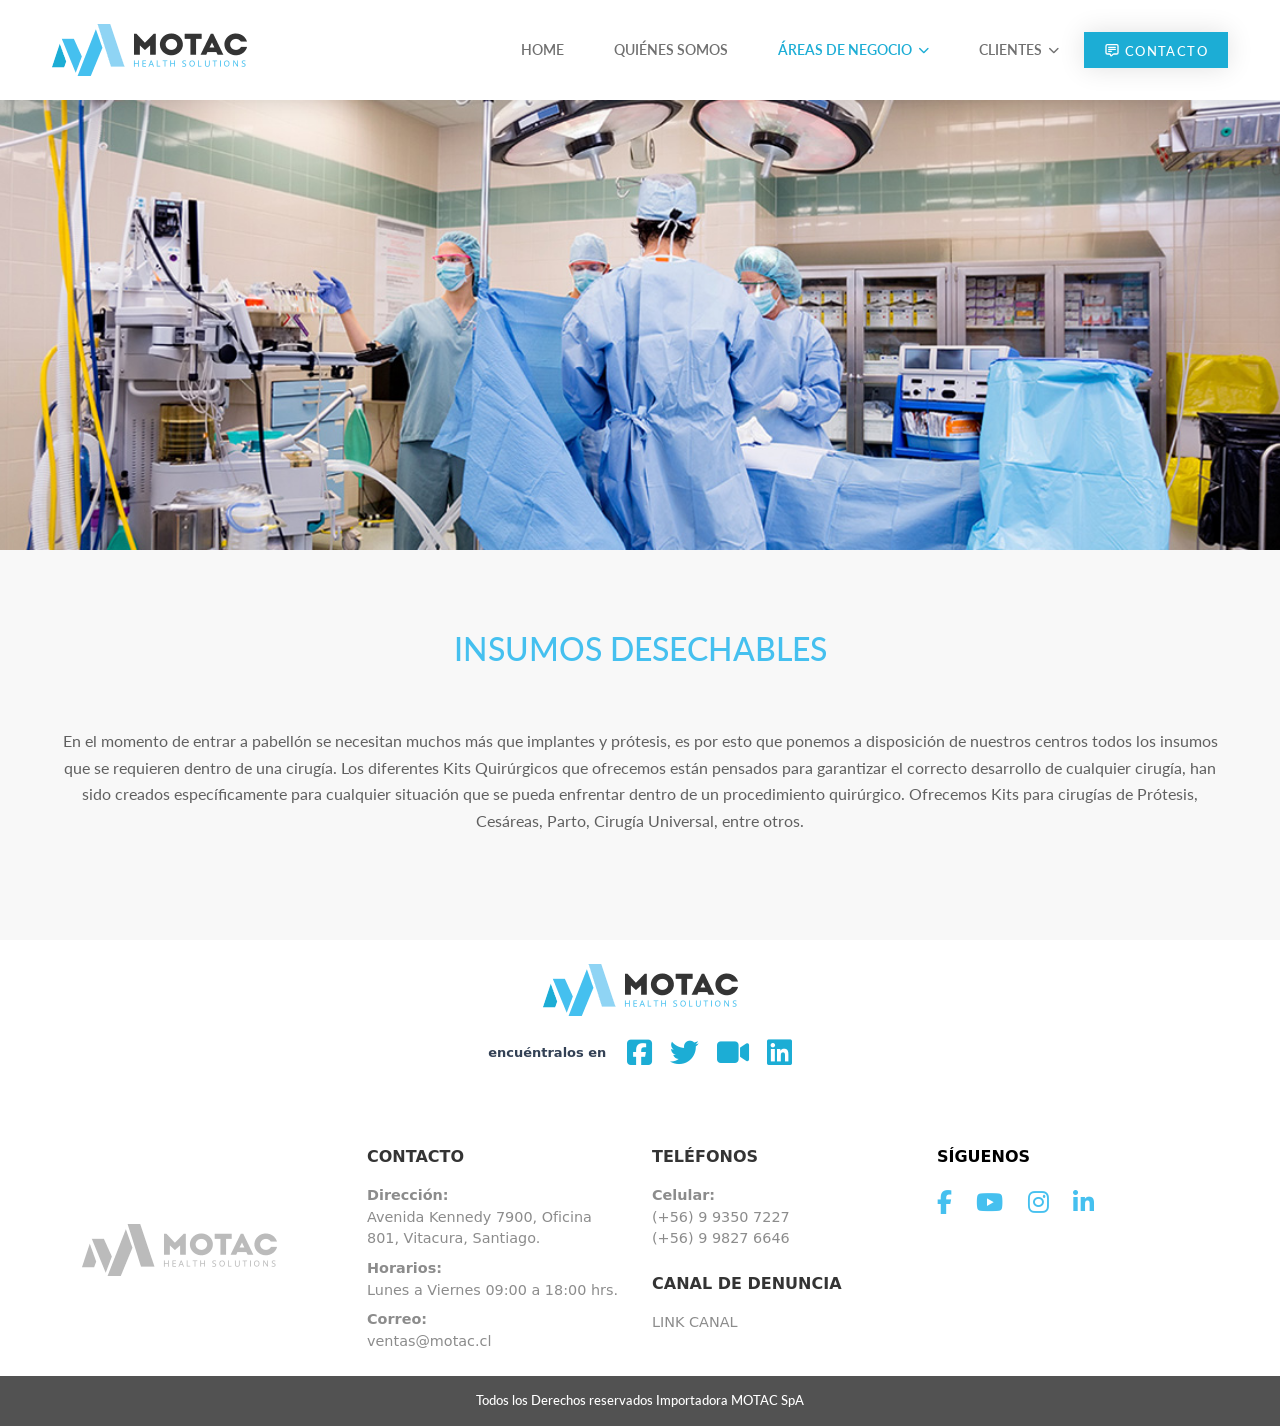
<file: insumos-desechables.html>
<!doctype html>
<html lang="es">
  <head>
    <meta charset="utf-8">
    <meta name="viewport" content="width=device-width, initial-scale=1">
    <meta name="robots" content="index, follow, max-image-preview:large, max-snippet:-1, max-video-preview:-1">

    <title>Insumos desechables - Motac</title>
    <meta name="description" content="Ofrecemos una completa gama de insumos desechables y kits quirúrgicos específicos para cesáreas, partos y cirugías universales en centros de salud de Chile.">
    <link rel="canonical" href="https://motac.cl/insumos-desechables.html">
    <!-- Open Graph / Facebook -->
    <meta property="og:type" content="website">
    <meta property="og:url" content="https://motac.cl/insumos-desechables.html">
    <meta property="og:title" content="Insumos desechables - Motac">
    <meta property="og:description" content="Ofrecemos una completa gama de insumos desechables y kits quirúrgicos específicos para cesáreas, partos y cirugías universales en centros de salud de Chile.">
    <meta property="og:image" content="https://motac.cl/img/LOGO-MOTAC.png">
    <meta property="og:site_name" content="MOTAC">

    <!-- Twitter -->
    <meta property="twitter:card" content="summary_large_image">
    <meta property="twitter:url" content="https://motac.cl/insumos-desechables.html">
    <meta property="twitter:title" content="Insumos desechables - Motac">
    <meta property="twitter:description" content="Ofrecemos una completa gama de insumos desechables y kits quirúrgicos específicos para cesáreas, partos y cirugías universales en centros de salud de Chile.">
    <meta property="twitter:image" content="https://motac.cl/img/LOGO-MOTAC.png">

    <link rel="icon" type="image/png" href="/favicon.png">
    <link rel="shortcut icon" href="/favicon.ico">
    <link rel="apple-touch-icon" href="/favicon.png">
    <meta name="msapplication-TileImage" content="/favicon.png">

    <link href="https://cdn.jsdelivr.net/npm/bootstrap@5.3.3/dist/css/bootstrap.min.css" rel="stylesheet" integrity="sha384-QWTKZyjpPEjISv5WaRU9OFeRpok6YctnYmDr5pNlyT2bRjXh0JMhjY6hW+ALEwIH" crossorigin="anonymous">
    <link rel="stylesheet" href="css/main.css?v=1.1">
    <link rel="preconnect" href="https://fonts.googleapis.com">
    <link rel="preconnect" href="https://fonts.gstatic.com" crossorigin>
    <link rel="stylesheet" href="https://fonts.googleapis.com/css?family=Lato:400,500,600,700,900&subset=latin-ext&display=swap">
    <link rel="stylesheet" href="https://cdnjs.cloudflare.com/ajax/libs/font-awesome/6.5.0/css/all.min.css">
    <link rel="stylesheet" href="https://cdnjs.cloudflare.com/ajax/libs/animate.css/4.1.1/animate.min.css"/>
  </head>
  <body>
    <header>
      <nav class="navbar navbar-expand-lg bg-white shadow-sm" id="main-navbar">
        <div class="container">
          
          <a class="navbar-brand" href="index.html">
            <img src="img/LOGO-MOTAC.png" alt="Motac Logo" style="width: 195px; height: auto;">
          </a>
          
          <button class="navbar-toggler" type="button" data-bs-toggle="offcanvas"
            data-bs-target="#mobileMenuOffcanvas" aria-controls="mobileMenuOffcanvas">
            <span class="navbar-toggler-icon"></span>
          </button>
          
          <div class="collapse navbar-collapse" id="navbarPrincipal">
            <ul class="navbar-nav ms-auto mb-2 mb-lg-0">
              
              <li class="nav-item">
                <a class="nav-link" href="index.html">Home</a>
              </li>
              
              <li class="nav-item">
                <a class="nav-link" href="quienes-somos.html">Quiénes Somos</a>
              </li>
              
              <li class="nav-item dropdown">
                <a class="nav-link active dropdown-toggle" href="#" role="button" data-bs-toggle="dropdown" aria-expanded="false">
                  Áreas de Negocio
                </a>
                <ul class="dropdown-menu">
                  <li><a class="dropdown-item active" href="insumos-desechables.html">Insumos desechables</a></li>
                  <li><a class="dropdown-item" href="osteosintesis.html">Osteosíntesis</a></li>
                  <li><a class="dropdown-item" href="protesis.html">Prótesis</a></li>
                </ul>
              </li>
              
              <li class="nav-item dropdown">
                <a class="nav-link dropdown-toggle" href="#" role="button" data-bs-toggle="dropdown" aria-expanded="false">
                  Clientes
                </a>
                <ul class="dropdown-menu">
                  <li><a class="dropdown-item" href="sector-privado.html">Sector Privado</a></li>
                  <li><a class="dropdown-item" href="sector-publico.html">Sector Público</a></li>
                </ul>
              </li>
    
            </ul>
            
            <a href="contacto.html" class="btn d-none d-lg-block contactBtn">
              <svg xmlns="http://www.w3.org/2000/svg" width="16" height="16" viewBox="0 0 24 24"><path fill="none" stroke="#fff" stroke-linecap="round" stroke-linejoin="round" stroke-width="2" d="M7 8h10M7 11h10M7 14h4m3.828 4H19a2 2 0 0 0 2-2V6a2 2 0 0 0-2-2H5a2 2 0 0 0-2 2v10a2 2 0 0 0 2 2h3.188c1 0 1.812.811 1.812 1.812v0c0 .808.976 1.212 1.547.641l1.867-1.867A2 2 0 0 1 14.828 18z"/></svg>
              Contacto
            </a>
          </div>
        </div>
      </nav>
    </header>
        
        <div class="offcanvas offcanvas-start" tabindex="-1" id="mobileMenuOffcanvas" aria-labelledby="mobileMenuLabel">
          
          <div class="offcanvas-header">
            <h5 class="offcanvas-title" id="mobileMenuLabel">
              <img src="img/logo-menu-movil.webp" alt="Motac Logo" style="width: 195px; height: auto;">
            </h5>
            <button type="button" class="btn-close-custom" data-bs-dismiss="offcanvas" aria-label="Close">X</button>
          </div>
          
          <div class="offcanvas-body">
            <ul class="navbar-nav justify-content-end flex-grow-1 pe-3 mobile-nav-links">
              <li class="nav-item">
                <a class="nav-link" href="index.html">Home</a>
              </li>
              <li class="nav-item">
                <a class="nav-link" href="quienes-somos.html">Quiénes Somos</a>
              </li>
        
              <li class="nav-item">
                <a class="nav-link mobile-dropdown-toggle" href="#collapseAreas" data-bs-toggle="collapse" role="button" aria-expanded="false" aria-controls="collapseAreas">
                  Áreas de Negocio
                </a>
                <div class="collapse" id="collapseAreas">
                  <ul class="nav flex-column ps-1 mobile-submenu">
                    <li class="nav-item"><a class="nav-link active" href="insumos-desechables.html">Insumos desechables</a></li>
                    <li class="nav-item"><a class="nav-link" href="osteosintesis.html">Osteosíntesis</a></li>
                    <li class="nav-item"><a class="nav-link" href="protesis.html">Prótesis</a></li>
                  </ul>
                </div>
              </li>
              
              <li class="nav-item">
                <a class="nav-link mobile-dropdown-toggle" href="#collapseClientes" data-bs-toggle="collapse" role="button" aria-expanded="false" aria-controls="collapseClientes">
                  Clientes
                </a>
                <div class="collapse" id="collapseClientes">
                  <ul class="nav flex-column ps-1 mobile-submenu">
                    <li class="nav-item"><a class="nav-link" href="sector-privado.html">Sector Privado</a></li>
                    <li class="nav-item"><a class="nav-link" href="sector-publico.html">Sector Público</a></li>
                  </ul>
                </div>
              </li>

              <li class="nav-item">
                <a class="nav-link" href="contacto.html">Contacto</a>
              </li>

            </ul>
          </div>
        </div>
      

<section class="page-hero-banner hero-insumos"></section>

<section id="page-content" class="subpage-main-content">
  <div class="container">
    <div class="row">
      <div class="col-lg-12 mx-auto text-center">
        
        <h1 class="mb-4 areaTitle h2">INSUMOS DESECHABLES</h1>
        
        <p>En el momento de entrar a pabellón se necesitan muchos más que implantes y prótesis, es por esto que ponemos a disposición de nuestros centros todos los insumos que se requieren dentro de una cirugía. Los diferentes Kits Quirúrgicos que ofrecemos están pensados para garantizar el correcto desarrollo de cualquier cirugía, han sido creados específicamente para cualquier situación que se pueda enfrentar dentro de un procedimiento quirúrgico. Ofrecemos Kits para cirugías de Prótesis, Cesáreas, Parto, Cirugía Universal, entre otros.</p>
      </div>
    </div>
  </div>
</section>

<section id="find-us" class="py-4">
  <div class="container">
    <div class="text-center">
      
      <div class="find-us-logo mb-3">
        <a href="https://www.narang.com/orthopedic-implants-manufacturers-india/index.php" target="_blank">
          <img src="img/LOGO-MOTAC.png" alt="Narang" style="width: 195px; height: auto;">
        </a>
      </div>
      
      <div class="d-flex align-items-center justify-content-center gap-2 flex-wrap">
        <div class="find-us-text">
          <p class="m-0">encuéntralos en</p>
        </div>
        
        <div class="find-us-social-icons">
          <a href="#" target="_blank"><i class="fab fa-facebook-square"></i></a>
          <a href="#" target="_blank"><i class="fab fa-twitter"></i></a>
          <a href="#" target="_blank"><i class="fas fa-video"></i></a>
          <a href="https://www.linkedin.com/company/importadora-motac-spa/about/" target="_blank">
            <i class="fab fa-linkedin"></i>
          </a>
        </div>
      </div>

    </div> 
  </div> 
</section>


      <footer class="footer-bg pt-5 pb-4">
        <div class="container">
          <div class="row g-4">
            
            <div class="col-12 col-md-6 col-lg-3 mb-4 mb-lg-0">
              <img src="img/logo-footer.webp" alt="Motac Logo Footer" class="img-fluid" style="width: 195px;">
            </div>
            
            <div class="col-12 col-md-6 col-lg-3 mb-4 mb-lg-0">
              <h5>Contacto</h5>
              <p class="small mb-2">
                <strong>Dirección:</strong><br>
                Avenida Kennedy 7900, Oficina 801, Vitacura, Santiago.
              </p>
              <p class="small mb-2">
                <strong>Horarios:</strong><br>
                Lunes a Viernes 09:00 a 18:00 hrs.
              </p>
              <p class="small mb-0">
                <strong>Correo:</strong><br>
                ventas@motac.cl
              </p>
            </div>
            
            <div class="col-12 col-md-6 col-lg-3 mb-4 mb-lg-0">
              <h5>TELÉFONOS</h5>
              <p class="small mb-2">
                <strong>Celular:</strong><br>
                <a href="tel:+56993507227" class="footer-link">(+56) 9 9350 7227</a><br>
                <a href="tel:+56998276646" class="footer-link">(+56) 9 9827 6646</a>
              </p>
              
              <h5 class="mt-4">CANAL DE DENUNCIA</h5>
              <p class="small mb-0">
                <a href="https://app.admiralone.cl/canal/b0ed6d49-a82f-4cfe-9546-209213c2c87e" target="_blank" class="footer-link">LINK CANAL</a>
              </p>
            </div>
            
            <div class="col-12 col-md-6 col-lg-3 mb-4 mb-lg-0">
              <h5 style="color: black;">SÍGUENOS</h5>
              <div class="footer-social-icons">
                <a href="#" class="footer-link"><i class="fab fa-facebook-f"></i></a>
                <a href="#" class="footer-link"><i class="fab fa-youtube"></i></a>
                <a href="#" class="footer-link"><i class="fab fa-instagram"></i></a>
                <a href="https://www.linkedin.com/company/importadora-motac-spa/about/" target="_blank" class="footer-link">
                  <i class="fab fa-linkedin-in"></i>
                </a>
              </div>
            </div>
            
          </div> </div> </footer>
      
      <div class="copyright-bg p-3 text-center">
        Todos los Derechos reservados Importadora MOTAC SpA
      </div>


    <script src="https://cdn.jsdelivr.net/npm/bootstrap@5.3.3/dist/js/bootstrap.bundle.min.js" integrity="sha384-YvpcrYf0tY3lHB60NNkmXc5s9fDVZLESaAA55NDzOxhy9GkcIdslK1eN7N6jIeHz" crossorigin="anonymous"></script>
  </body>
</html>
</file>
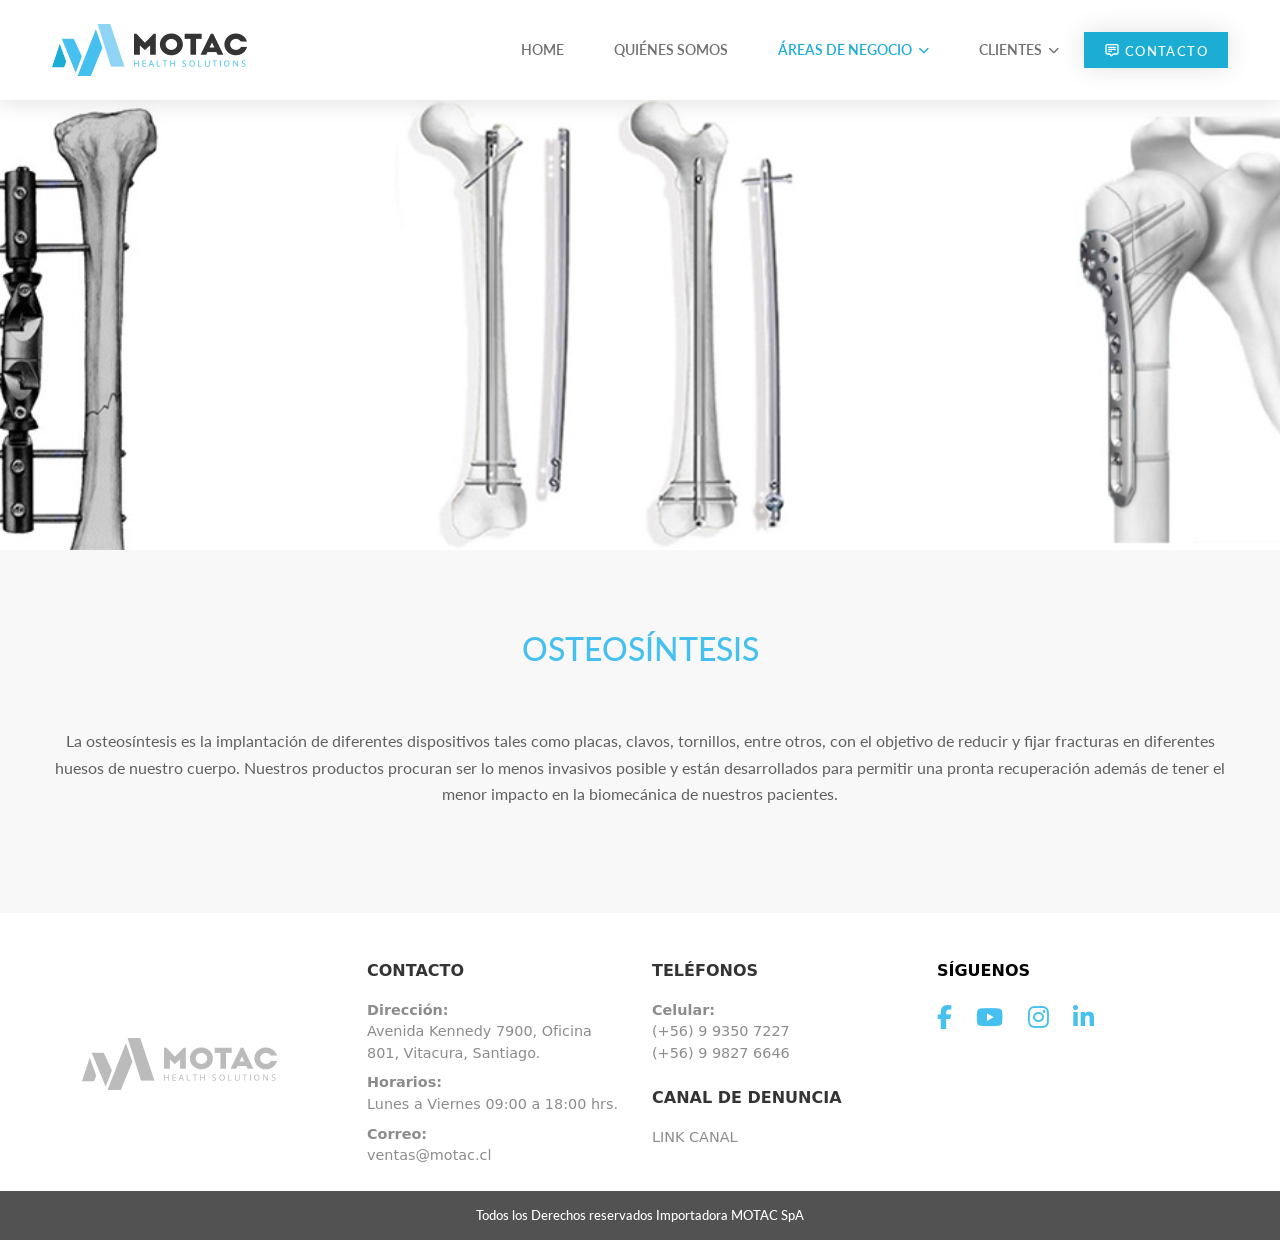
<file: osteosintesis.html>
<!doctype html>
<html lang="es">
  <head>
    <meta charset="utf-8">
    <meta name="viewport" content="width=device-width, initial-scale=1">
    <meta name="robots" content="index, follow, max-image-preview:large, max-snippet:-1, max-video-preview:-1">

    <title>Osteosíntesis - Motac</title>
    <meta name="description" content="Proveemos implantes y sistemas de fijación ósea para cirugía de osteosíntesis. Soluciones de última generación para mejorar la calidad de vida del paciente.">
    <link rel="canonical" href="https://motac.cl/osteosintesis.html">
    <!-- Open Graph / Facebook -->
    <meta property="og:type" content="website">
    <meta property="og:url" content="https://motac.cl/osteosintesis.html">
    <meta property="og:title" content="Osteosíntesis - Motac">
    <meta property="og:description" content="Proveemos implantes y sistemas de fijación ósea para cirugía de osteosíntesis. Soluciones de última generación para mejorar la calidad de vida del paciente.">
    <meta property="og:image" content="https://motac.cl/img/LOGO-MOTAC.png">
    <meta property="og:site_name" content="MOTAC">

    <!-- Twitter -->
    <meta property="twitter:card" content="summary_large_image">
    <meta property="twitter:url" content="https://motac.cl/osteosintesis.html">
    <meta property="twitter:title" content="Osteosíntesis - Motac">
    <meta property="twitter:description" content="Proveemos implantes y sistemas de fijación ósea para cirugía de osteosíntesis. Soluciones de última generación para mejorar la calidad de vida del paciente.">
    <meta property="twitter:image" content="https://motac.cl/img/LOGO-MOTAC.png">

    <link rel="icon" type="image/png" href="/favicon.png">
    <link rel="shortcut icon" href="/favicon.ico">
    <link rel="apple-touch-icon" href="/favicon.png">
    <meta name="msapplication-TileImage" content="/favicon.png">

    <link href="https://cdn.jsdelivr.net/npm/bootstrap@5.3.3/dist/css/bootstrap.min.css" rel="stylesheet" integrity="sha384-QWTKZyjpPEjISv5WaRU9OFeRpok6YctnYmDr5pNlyT2bRjXh0JMhjY6hW+ALEwIH" crossorigin="anonymous">
    <link rel="stylesheet" href="css/main.css?v=1.1">
    <link rel="preconnect" href="https://fonts.googleapis.com">
    <link rel="preconnect" href="https://fonts.gstatic.com" crossorigin>
    <link rel="stylesheet" href="https://fonts.googleapis.com/css?family=Lato:400,500,600,700,900&subset=latin-ext&display=swap">
    <link rel="stylesheet" href="https://cdnjs.cloudflare.com/ajax/libs/font-awesome/6.5.0/css/all.min.css">
    <link rel="stylesheet" href="https://cdnjs.cloudflare.com/ajax/libs/animate.css/4.1.1/animate.min.css"/>
  </head>
  <body>
    <header>
      <nav class="navbar navbar-expand-lg bg-white shadow-sm" id="main-navbar">
        <div class="container">
          
          <a class="navbar-brand" href="index.html">
            <img src="img/LOGO-MOTAC.png" alt="Motac Logo" style="width: 195px; height: auto;">
          </a>
          
          <button class="navbar-toggler" type="button" data-bs-toggle="offcanvas"
            data-bs-target="#mobileMenuOffcanvas" aria-controls="mobileMenuOffcanvas">
            <span class="navbar-toggler-icon"></span>
          </button>
          
          <div class="collapse navbar-collapse" id="navbarPrincipal">
            <ul class="navbar-nav ms-auto mb-2 mb-lg-0">
              
              <li class="nav-item">
                <a class="nav-link" href="index.html">Home</a>
              </li>
              
              <li class="nav-item">
                <a class="nav-link" href="quienes-somos.html">Quiénes Somos</a>
              </li>
              
              <li class="nav-item dropdown">
                <a class="nav-link active dropdown-toggle" href="#" role="button" data-bs-toggle="dropdown" aria-expanded="false">
                  Áreas de Negocio
                </a>
                <ul class="dropdown-menu">
                  <li><a class="dropdown-item" href="insumos-desechables.html">Insumos desechables</a></li>
                  <li><a class="dropdown-item active" href="osteosintesis.html">Osteosíntesis</a></li>
                  <li><a class="dropdown-item" href="protesis.html">Prótesis</a></li>
                </ul>
              </li>
              
              <li class="nav-item dropdown">
                <a class="nav-link dropdown-toggle" href="#" role="button" data-bs-toggle="dropdown" aria-expanded="false">
                  Clientes
                </a>
                <ul class="dropdown-menu">
                  <li><a class="dropdown-item" href="sector-privado.html">Sector Privado</a></li>
                  <li><a class="dropdown-item" href="sector-publico.html">Sector Público</a></li>
                </ul>
              </li>
    
            </ul>
            
            <a href="contacto.html" class="btn d-none d-lg-block contactBtn">
              <svg xmlns="http://www.w3.org/2000/svg" width="16" height="16" viewBox="0 0 24 24"><path fill="none" stroke="#fff" stroke-linecap="round" stroke-linejoin="round" stroke-width="2" d="M7 8h10M7 11h10M7 14h4m3.828 4H19a2 2 0 0 0 2-2V6a2 2 0 0 0-2-2H5a2 2 0 0 0-2 2v10a2 2 0 0 0 2 2h3.188c1 0 1.812.811 1.812 1.812v0c0 .808.976 1.212 1.547.641l1.867-1.867A2 2 0 0 1 14.828 18z"/></svg>
              Contacto
            </a>
          </div>
        </div>
      </nav>
    </header>
        
        <div class="offcanvas offcanvas-start" tabindex="-1" id="mobileMenuOffcanvas" aria-labelledby="mobileMenuLabel">
          
          <div class="offcanvas-header">
            <h5 class="offcanvas-title" id="mobileMenuLabel">
              <img src="img/logo-menu-movil.webp" alt="Motac Logo" style="width: 195px; height: auto;">
            </h5>
            <button type="button" class="btn-close-custom" data-bs-dismiss="offcanvas" aria-label="Close">X</button>
          </div>
          
          <div class="offcanvas-body">
            <ul class="navbar-nav justify-content-end flex-grow-1 pe-3 mobile-nav-links">
              <li class="nav-item">
                <a class="nav-link" href="index.html">Home</a>
              </li>
              <li class="nav-item">
                <a class="nav-link" href="quienes-somos.html">Quiénes Somos</a>
              </li>
        
              <li class="nav-item">
                <a class="nav-link mobile-dropdown-toggle" href="#collapseAreas" data-bs-toggle="collapse" role="button" aria-expanded="false" aria-controls="collapseAreas">
                  Áreas de Negocio
                </a>
                <div class="collapse" id="collapseAreas">
                  <ul class="nav flex-column ps-1 mobile-submenu">
                    <li class="nav-item"><a class="nav-link" href="insumos-desechables.html">Insumos desechables</a></li>
                    <li class="nav-item"><a class="nav-link active" href="osteosintesis.html">Osteosíntesis</a></li>
                    <li class="nav-item"><a class="nav-link" href="protesis.html">Prótesis</a></li>
                  </ul>
                </div>
              </li>
              
              <li class="nav-item">
                <a class="nav-link mobile-dropdown-toggle" href="#collapseClientes" data-bs-toggle="collapse" role="button" aria-expanded="false" aria-controls="collapseClientes">
                  Clientes
                </a>
                <div class="collapse" id="collapseClientes">
                  <ul class="nav flex-column ps-1 mobile-submenu">
                    <li class="nav-item"><a class="nav-link" href="sector-privado.html">Sector Privado</a></li>
                    <li class="nav-item"><a class="nav-link" href="sector-publico.html">Sector Público</a></li>
                  </ul>
                </div>
              </li>

              <li class="nav-item">
                <a class="nav-link" href="contacto.html">Contacto</a>
              </li>

            </ul>
          </div>
        </div>
      

<section class="page-hero-banner hero-osteosintesis"></section>

<section id="page-content" class="subpage-main-content">
  <div class="container">
    <div class="row">
      <div class="col-lg-12 mx-auto text-center">
        
        <h1 class="mb-5 areaTitle h2">OSTEOSÍNTESIS</h1>
        
        <p style="color: #606060;">La osteosíntesis es la implantación de diferentes dispositivos tales como placas, clavos, tornillos, entre otros, con el objetivo de reducir y fijar fracturas en diferentes huesos de nuestro cuerpo. Nuestros productos procuran ser lo menos invasivos posible y están desarrollados para permitir una pronta recuperación además de tener el menor impacto en la biomecánica de nuestros pacientes.</p>
      </div>
    </div>
  </div>
</section>


      <footer class="footer-bg pt-5 pb-4">
        <div class="container">
          <div class="row g-4">
            
            <div class="col-12 col-md-6 col-lg-3 mb-4 mb-lg-0">
              <img src="img/logo-footer.webp" alt="Motac Logo Footer" class="img-fluid" style="width: 195px;">
            </div>
            
            <div class="col-12 col-md-6 col-lg-3 mb-4 mb-lg-0">
              <h5>Contacto</h5>
              <p class="small mb-2">
                <strong>Dirección:</strong><br>
                Avenida Kennedy 7900, Oficina 801, Vitacura, Santiago.
              </p>
              <p class="small mb-2">
                <strong>Horarios:</strong><br>
                Lunes a Viernes 09:00 a 18:00 hrs.
              </p>
              <p class="small mb-0">
                <strong>Correo:</strong><br>
                ventas@motac.cl
              </p>
            </div>
            
            <div class="col-12 col-md-6 col-lg-3 mb-4 mb-lg-0">
              <h5>TELÉFONOS</h5>
              <p class="small mb-2">
                <strong>Celular:</strong><br>
                <a href="tel:+56993507227" class="footer-link">(+56) 9 9350 7227</a><br>
                <a href="tel:+56998276646" class="footer-link">(+56) 9 9827 6646</a>
              </p>
              
              <h5 class="mt-4">CANAL DE DENUNCIA</h5>
              <p class="small mb-0">
                <a href="https://app.admiralone.cl/canal/b0ed6d49-a82f-4cfe-9546-209213c2c87e" target="_blank" class="footer-link">LINK CANAL</a>
              </p>
            </div>
            
            <div class="col-12 col-md-6 col-lg-3 mb-4 mb-lg-0">
              <h5 style="color: black;">SÍGUENOS</h5>
              <div class="footer-social-icons">
                <a href="#" class="footer-link"><i class="fab fa-facebook-f"></i></a>
                <a href="#" class="footer-link"><i class="fab fa-youtube"></i></a>
                <a href="#" class="footer-link"><i class="fab fa-instagram"></i></a>
                <a href="https://www.linkedin.com/company/importadora-motac-spa/about/" target="_blank" class="footer-link">
                  <i class="fab fa-linkedin-in"></i>
                </a>
              </div>
            </div>
            
          </div> </div> </footer>
      
      <div class="copyright-bg p-3 text-center">
        Todos los Derechos reservados Importadora MOTAC SpA
      </div>


    <script src="https://cdn.jsdelivr.net/npm/bootstrap@5.3.3/dist/js/bootstrap.bundle.min.js" integrity="sha384-YvpcrYf0tY3lHB60NNkmXc5s9fDVZLESaAA55NDzOxhy9GkcIdslK1eN7N6jIeHz" crossorigin="anonymous"></script>
  </body>
</html>
</file>
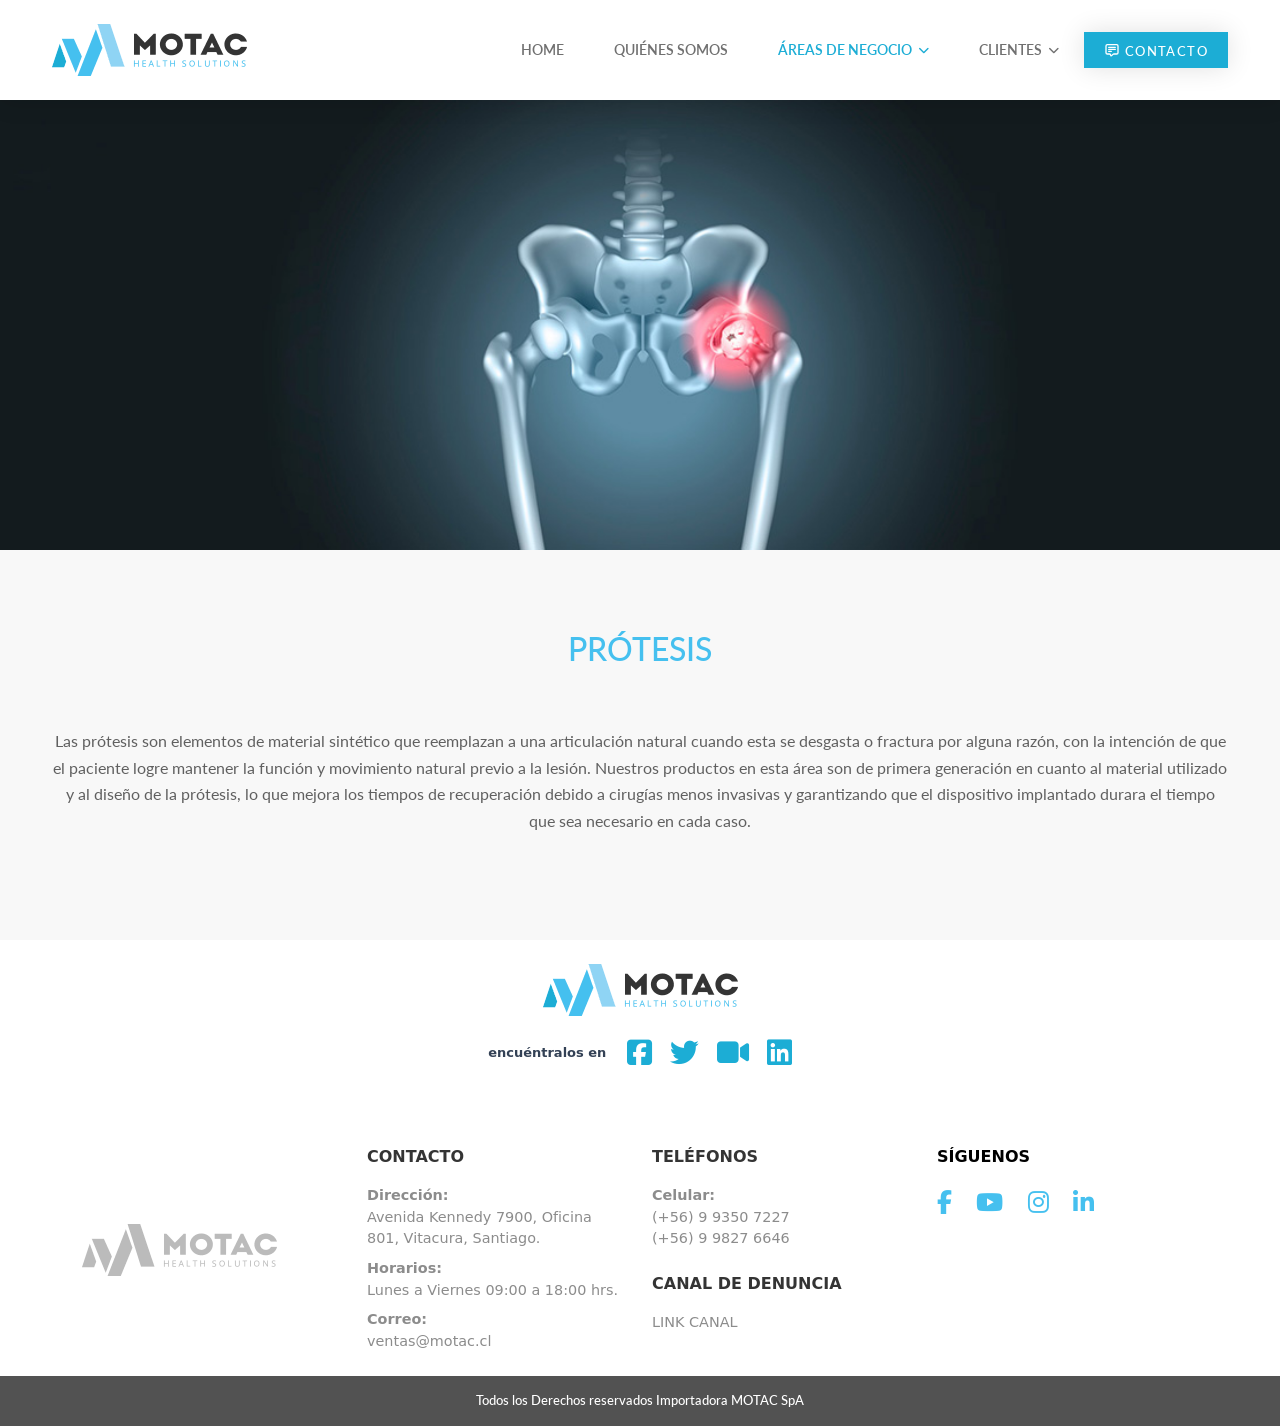
<file: protesis.html>
<!doctype html>
<html lang="es">
  <head>
    <meta charset="utf-8">
    <meta name="viewport" content="width=device-width, initial-scale=1">
    <meta name="robots" content="index, follow, max-image-preview:large, max-snippet:-1, max-video-preview:-1">

    <title>Prótesis - Motac</title>
    <meta name="description" content="Distribución de prótesis articulares de alta fidelidad, con el respaldo y asesoría técnica especializada que clínicas y hospitales necesitan en Chile.">
    <link rel="canonical" href="https://motac.cl/protesis.html">
    <!-- Open Graph / Facebook -->
    <meta property="og:type" content="website">
    <meta property="og:url" content="https://motac.cl/protesis.html">
    <meta property="og:title" content="Prótesis - Motac">
    <meta property="og:description" content="Distribución de prótesis articulares de alta fidelidad, con el respaldo y asesoría técnica especializada que clínicas y hospitales necesitan en Chile.">
    <meta property="og:image" content="https://motac.cl/img/LOGO-MOTAC.png">
    <meta property="og:site_name" content="MOTAC">

    <!-- Twitter -->
    <meta property="twitter:card" content="summary_large_image">
    <meta property="twitter:url" content="https://motac.cl/protesis.html">
    <meta property="twitter:title" content="Prótesis - Motac">
    <meta property="twitter:description" content="Distribución de prótesis articulares de alta fidelidad, con el respaldo y asesoría técnica especializada que clínicas y hospitales necesitan en Chile.">
    <meta property="twitter:image" content="https://motac.cl/img/LOGO-MOTAC.png">

    <link rel="icon" type="image/png" href="/favicon.png">
    <link rel="shortcut icon" href="/favicon.ico">
    <link rel="apple-touch-icon" href="/favicon.png">
    <meta name="msapplication-TileImage" content="/favicon.png">

    <link href="https://cdn.jsdelivr.net/npm/bootstrap@5.3.3/dist/css/bootstrap.min.css" rel="stylesheet" integrity="sha384-QWTKZyjpPEjISv5WaRU9OFeRpok6YctnYmDr5pNlyT2bRjXh0JMhjY6hW+ALEwIH" crossorigin="anonymous">
    <link rel="stylesheet" href="css/main.css?v=1.1">
    <link rel="preconnect" href="https://fonts.googleapis.com">
    <link rel="preconnect" href="https://fonts.gstatic.com" crossorigin>
    <link rel="stylesheet" href="https://fonts.googleapis.com/css?family=Lato:400,500,600,700,900&subset=latin-ext&display=swap">
    <link rel="stylesheet" href="https://cdnjs.cloudflare.com/ajax/libs/font-awesome/6.5.0/css/all.min.css">
    <link rel="stylesheet" href="https://cdnjs.cloudflare.com/ajax/libs/animate.css/4.1.1/animate.min.css"/>
  </head>
  <body>
    <header>
      <nav class="navbar navbar-expand-lg bg-white shadow-sm" id="main-navbar">
        <div class="container">
          
          <a class="navbar-brand" href="index.html">
            <img src="img/LOGO-MOTAC.png" alt="Motac Logo" style="width: 195px; height: auto;">
          </a>
          
          <button class="navbar-toggler" type="button" data-bs-toggle="offcanvas"
            data-bs-target="#mobileMenuOffcanvas" aria-controls="mobileMenuOffcanvas">
            <span class="navbar-toggler-icon"></span>
          </button>
          
          <div class="collapse navbar-collapse" id="navbarPrincipal">
            <ul class="navbar-nav ms-auto mb-2 mb-lg-0">
              
              <li class="nav-item">
                <a class="nav-link" href="index.html">Home</a>
              </li>
              
              <li class="nav-item">
                <a class="nav-link" href="quienes-somos.html">Quiénes Somos</a>
              </li>
              
              <li class="nav-item dropdown">
                <a class="nav-link active dropdown-toggle" href="#" role="button" data-bs-toggle="dropdown" aria-expanded="false">
                  Áreas de Negocio
                </a>
                <ul class="dropdown-menu">
                  <li><a class="dropdown-item" href="insumos-desechables.html">Insumos desechables</a></li>
                  <li><a class="dropdown-item" href="osteosintesis.html">Osteosíntesis</a></li>
                  <li><a class="dropdown-item active" href="protesis.html">Prótesis</a></li>
                </ul>
              </li>
              
              <li class="nav-item dropdown">
                <a class="nav-link dropdown-toggle" href="#" role="button" data-bs-toggle="dropdown" aria-expanded="false">
                  Clientes
                </a>
                <ul class="dropdown-menu">
                  <li><a class="dropdown-item" href="sector-privado.html">Sector Privado</a></li>
                  <li><a class="dropdown-item" href="sector-publico.html">Sector Público</a></li>
                </ul>
              </li>
    
            </ul>
            
            <a href="contacto.html" class="btn d-none d-lg-block contactBtn">
              <svg xmlns="http://www.w3.org/2000/svg" width="16" height="16" viewBox="0 0 24 24"><path fill="none" stroke="#fff" stroke-linecap="round" stroke-linejoin="round" stroke-width="2" d="M7 8h10M7 11h10M7 14h4m3.828 4H19a2 2 0 0 0 2-2V6a2 2 0 0 0-2-2H5a2 2 0 0 0-2 2v10a2 2 0 0 0 2 2h3.188c1 0 1.812.811 1.812 1.812v0c0 .808.976 1.212 1.547.641l1.867-1.867A2 2 0 0 1 14.828 18z"/></svg>
              Contacto
            </a>
          </div>
        </div>
      </nav>
    </header>
        
        <div class="offcanvas offcanvas-start" tabindex="-1" id="mobileMenuOffcanvas" aria-labelledby="mobileMenuLabel">
          
          <div class="offcanvas-header">
            <h5 class="offcanvas-title" id="mobileMenuLabel">
              <img src="img/logo-menu-movil.webp" alt="Motac Logo" style="width: 195px; height: auto;">
            </h5>
            <button type="button" class="btn-close-custom" data-bs-dismiss="offcanvas" aria-label="Close">X</button>
          </div>
          
          <div class="offcanvas-body">
            <ul class="navbar-nav justify-content-end flex-grow-1 pe-3 mobile-nav-links">
              <li class="nav-item">
                <a class="nav-link" href="index.html">Home</a>
              </li>
              <li class="nav-item">
                <a class="nav-link" href="quienes-somos.html">Quiénes Somos</a>
              </li>
        
              <li class="nav-item">
                <a class="nav-link mobile-dropdown-toggle" href="#collapseAreas" data-bs-toggle="collapse" role="button" aria-expanded="false" aria-controls="collapseAreas">
                  Áreas de Negocio
                </a>
                <div class="collapse" id="collapseAreas">
                  <ul class="nav flex-column ps-1 mobile-submenu">
                    <li class="nav-item"><a class="nav-link" href="insumos-desechables.html">Insumos desechables</a></li>
                    <li class="nav-item"><a class="nav-link" href="osteosintesis.html">Osteosíntesis</a></li>
                    <li class="nav-item"><a class="nav-link active" href="protesis.html">Prótesis</a></li>
                  </ul>
                </div>
              </li>
              
              <li class="nav-item">
                <a class="nav-link mobile-dropdown-toggle" href="#collapseClientes" data-bs-toggle="collapse" role="button" aria-expanded="false" aria-controls="collapseClientes">
                  Clientes
                </a>
                <div class="collapse" id="collapseClientes">
                  <ul class="nav flex-column ps-1 mobile-submenu">
                    <li class="nav-item"><a class="nav-link" href="sector-privado.html">Sector Privado</a></li>
                    <li class="nav-item"><a class="nav-link" href="sector-publico.html">Sector Público</a></li>
                  </ul>
                </div>
              </li>

              <li class="nav-item">
                <a class="nav-link" href="contacto.html">Contacto</a>
              </li>

            </ul>
          </div>
        </div>
      

<section class="page-hero-banner hero-protesis"></section>

<section id="page-content" class="subpage-main-content">
  <div class="container">
    <div class="row">
      <div class="col-lg-12 mx-auto text-center">
        
        <h1 class="mb-4 areaTitle h2">PRÓTESIS</h1>
        
        <p>Las prótesis son elementos de material sintético que reemplazan a una articulación natural cuando esta se desgasta o fractura por alguna razón, con la intención de que el paciente logre mantener la función y movimiento natural previo a la lesión. Nuestros productos en esta área son de primera generación en cuanto al material utilizado y al diseño de la prótesis, lo que mejora los tiempos de recuperación debido a cirugías menos invasivas y garantizando que el dispositivo implantado durara el tiempo que sea necesario en cada caso.</p>
      </div>
    </div>
  </div>
</section>

<section id="find-us" class="py-4">
  <div class="container">
    <div class="text-center">
      
      <div class="find-us-logo mb-3">
        <a href="https://www.narang.com/orthopedic-implants-manufacturers-india/index.php" target="_blank">
          <img src="img/LOGO-MOTAC.png" alt="Narang" style="width: 195px; height: auto;">
        </a>
      </div>
      
      <div class="d-flex align-items-center justify-content-center gap-2 flex-wrap">
        <div class="find-us-text">
          <p class="m-0">encuéntralos en</p>
        </div>
        
        <div class="find-us-social-icons">
          <a href="#" target="_blank"><i class="fab fa-facebook-square"></i></a>
          <a href="#" target="_blank"><i class="fab fa-twitter"></i></a>
          <a href="#" target="_blank"><i class="fas fa-video"></i></a>
          <a href="https://www.linkedin.com/company/importadora-motac-spa/about/" target="_blank">
            <i class="fab fa-linkedin"></i>
          </a>
        </div>
      </div>

    </div> 
  </div> 
</section>


      <footer class="footer-bg pt-5 pb-4">
        <div class="container">
          <div class="row g-4">
            
            <div class="col-12 col-md-6 col-lg-3 mb-4 mb-lg-0">
              <img src="img/logo-footer.webp" alt="Motac Logo Footer" class="img-fluid" style="width: 195px;">
            </div>
            
            <div class="col-12 col-md-6 col-lg-3 mb-4 mb-lg-0">
              <h5>Contacto</h5>
              <p class="small mb-2">
                <strong>Dirección:</strong><br>
                Avenida Kennedy 7900, Oficina 801, Vitacura, Santiago.
              </p>
              <p class="small mb-2">
                <strong>Horarios:</strong><br>
                Lunes a Viernes 09:00 a 18:00 hrs.
              </p>
              <p class="small mb-0">
                <strong>Correo:</strong><br>
                ventas@motac.cl
              </p>
            </div>
            
            <div class="col-12 col-md-6 col-lg-3 mb-4 mb-lg-0">
              <h5>TELÉFONOS</h5>
              <p class="small mb-2">
                <strong>Celular:</strong><br>
                <a href="tel:+56993507227" class="footer-link">(+56) 9 9350 7227</a><br>
                <a href="tel:+56998276646" class="footer-link">(+56) 9 9827 6646</a>
              </p>
              
              <h5 class="mt-4">CANAL DE DENUNCIA</h5>
              <p class="small mb-0">
                <a href="https://app.admiralone.cl/canal/b0ed6d49-a82f-4cfe-9546-209213c2c87e" target="_blank" class="footer-link">LINK CANAL</a>
              </p>
            </div>
            
            <div class="col-12 col-md-6 col-lg-3 mb-4 mb-lg-0">
              <h5 style="color: black;">SÍGUENOS</h5>
              <div class="footer-social-icons">
                <a href="#" class="footer-link"><i class="fab fa-facebook-f"></i></a>
                <a href="#" class="footer-link"><i class="fab fa-youtube"></i></a>
                <a href="#" class="footer-link"><i class="fab fa-instagram"></i></a>
                <a href="https://www.linkedin.com/company/importadora-motac-spa/about/" target="_blank" class="footer-link">
                  <i class="fab fa-linkedin-in"></i>
                </a>
              </div>
            </div>
            
          </div> </div> </footer>
      
      <div class="copyright-bg p-3 text-center">
        Todos los Derechos reservados Importadora MOTAC SpA
      </div>


    <script src="https://cdn.jsdelivr.net/npm/bootstrap@5.3.3/dist/js/bootstrap.bundle.min.js" integrity="sha384-YvpcrYf0tY3lHB60NNkmXc5s9fDVZLESaAA55NDzOxhy9GkcIdslK1eN7N6jIeHz" crossorigin="anonymous"></script>
  </body>
</html>
</file>
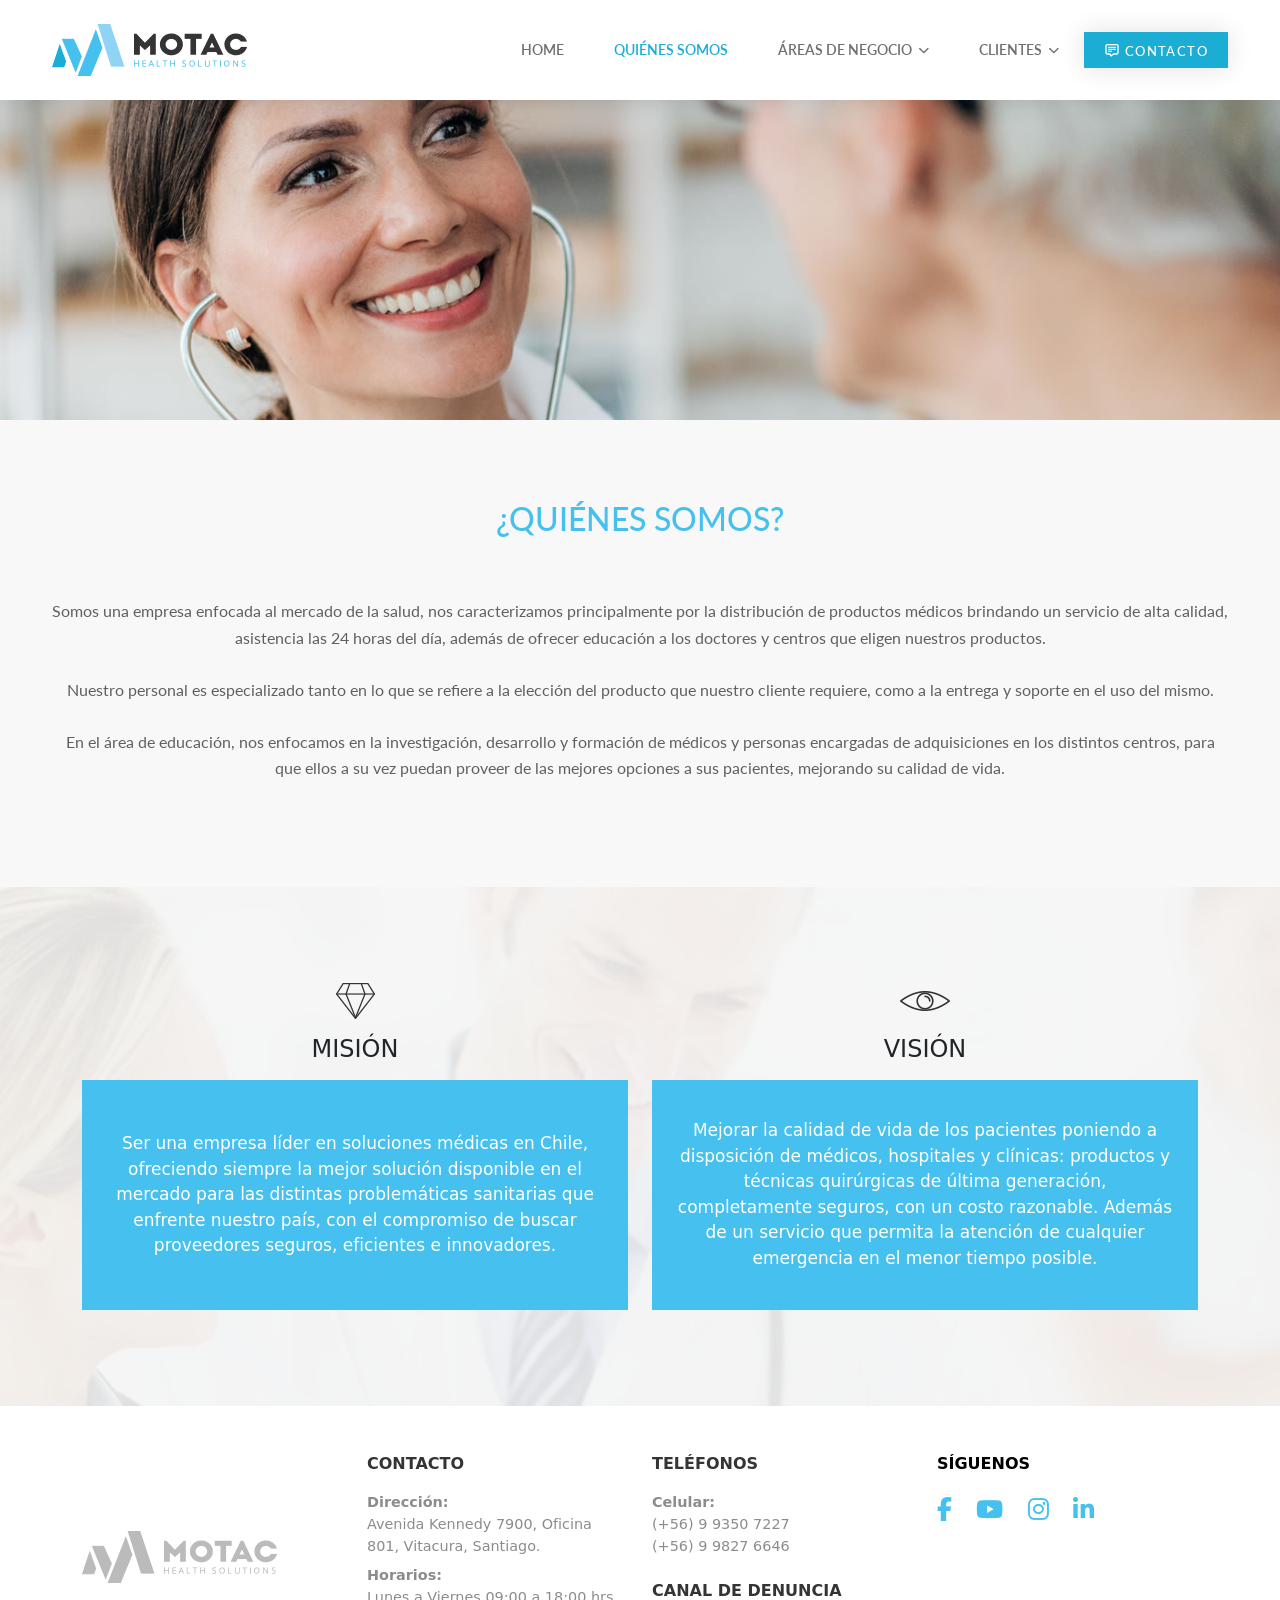
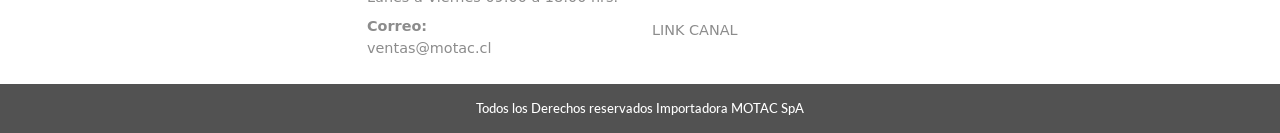
<file: quienes-somos.html>
<!doctype html>
<html lang="es">
  <head>
    <meta charset="utf-8">
    <meta name="viewport" content="width=device-width, initial-scale=1">
    <meta name="robots" content="index, follow, max-image-preview:large, max-snippet:-1, max-video-preview:-1">

    <title>Quiénes Somos - Motac</title>
    <meta name="description" content="Conoce nuestra historia y valores en MOTAC. Importamos soluciones médicas de última generación, brindando asistencia 24 horas y educación a profesionales en Chile.">
    <link rel="canonical" href="https://motac.cl/quienes-somos.html">
    <!-- Open Graph / Facebook -->
    <meta property="og:type" content="website">
    <meta property="og:url" content="https://motac.cl/quienes-somos.html">
    <meta property="og:title" content="Quiénes Somos - Motac">
    <meta property="og:description" content="Conoce nuestra historia y valores en MOTAC. Importamos soluciones médicas de última generación, brindando asistencia 24 horas y educación a profesionales en Chile.">
    <meta property="og:image" content="https://motac.cl/img/LOGO-MOTAC.png">
    <meta property="og:site_name" content="MOTAC">

    <!-- Twitter -->
    <meta property="twitter:card" content="summary_large_image">
    <meta property="twitter:url" content="https://motac.cl/quienes-somos.html">
    <meta property="twitter:title" content="Quiénes Somos - Motac">
    <meta property="twitter:description" content="Conoce nuestra historia y valores en MOTAC. Importamos soluciones médicas de última generación, brindando asistencia 24 horas y educación a profesionales en Chile.">
    <meta property="twitter:image" content="https://motac.cl/img/LOGO-MOTAC.png">

    <link rel="icon" type="image/png" href="/favicon.png">
    <link rel="shortcut icon" href="/favicon.ico">
    <link rel="apple-touch-icon" href="/favicon.png">
    <meta name="msapplication-TileImage" content="/favicon.png">

    <link href="https://cdn.jsdelivr.net/npm/bootstrap@5.3.3/dist/css/bootstrap.min.css" rel="stylesheet" integrity="sha384-QWTKZyjpPEjISv5WaRU9OFeRpok6YctnYmDr5pNlyT2bRjXh0JMhjY6hW+ALEwIH" crossorigin="anonymous">
    <link rel="stylesheet" href="css/main.css?v=1.1">
    <link rel="preconnect" href="https://fonts.googleapis.com">
    <link rel="preconnect" href="https://fonts.gstatic.com" crossorigin>
    <link rel="stylesheet" href="https://fonts.googleapis.com/css?family=Lato:400,500,600,700,900&subset=latin-ext&display=swap">
    <link rel="stylesheet" href="https://cdnjs.cloudflare.com/ajax/libs/font-awesome/6.5.0/css/all.min.css">
    <link rel="stylesheet" href="https://cdnjs.cloudflare.com/ajax/libs/animate.css/4.1.1/animate.min.css"/>
  </head>
  <body>
    <header>
      <nav class="navbar navbar-expand-lg bg-white shadow-sm" id="main-navbar">
        <div class="container">
          
          <a class="navbar-brand" href="index.html">
            <img src="img/LOGO-MOTAC.png" alt="Motac Logo" style="width: 195px; height: auto;">
          </a>
          
          <button class="navbar-toggler" type="button" data-bs-toggle="offcanvas"
            data-bs-target="#mobileMenuOffcanvas" aria-controls="mobileMenuOffcanvas">
            <span class="navbar-toggler-icon"></span>
          </button>
          
          <div class="collapse navbar-collapse" id="navbarPrincipal">
            <ul class="navbar-nav ms-auto mb-2 mb-lg-0">
              
              <li class="nav-item">
                <a class="nav-link" href="index.html">Home</a>
              </li>
              
              <li class="nav-item">
                <a class="nav-link active" href="quienes-somos.html">Quiénes Somos</a>
              </li>
              
              <li class="nav-item dropdown">
                <a class="nav-link dropdown-toggle" href="#" role="button" data-bs-toggle="dropdown" aria-expanded="false">
                  Áreas de Negocio
                </a>
                <ul class="dropdown-menu">
                  <li><a class="dropdown-item" href="insumos-desechables.html">Insumos desechables</a></li>
                  <li><a class="dropdown-item" href="osteosintesis.html">Osteosíntesis</a></li>
                  <li><a class="dropdown-item" href="protesis.html">Prótesis</a></li>
                </ul>
              </li>
              
              <li class="nav-item dropdown">
                <a class="nav-link dropdown-toggle" href="#" role="button" data-bs-toggle="dropdown" aria-expanded="false">
                  Clientes
                </a>
                <ul class="dropdown-menu">
                  <li><a class="dropdown-item" href="sector-privado.html">Sector Privado</a></li>
                  <li><a class="dropdown-item" href="sector-publico.html">Sector Público</a></li>
                </ul>
              </li>
    
            </ul>
            
            <a href="contacto.html" class="btn d-none d-lg-block contactBtn">
              <svg xmlns="http://www.w3.org/2000/svg" width="16" height="16" viewBox="0 0 24 24"><path fill="none" stroke="#fff" stroke-linecap="round" stroke-linejoin="round" stroke-width="2" d="M7 8h10M7 11h10M7 14h4m3.828 4H19a2 2 0 0 0 2-2V6a2 2 0 0 0-2-2H5a2 2 0 0 0-2 2v10a2 2 0 0 0 2 2h3.188c1 0 1.812.811 1.812 1.812v0c0 .808.976 1.212 1.547.641l1.867-1.867A2 2 0 0 1 14.828 18z"/></svg>
              Contacto
            </a>
          </div>
        </div>
      </nav>
    </header>
        
        <div class="offcanvas offcanvas-start" tabindex="-1" id="mobileMenuOffcanvas" aria-labelledby="mobileMenuLabel">
          
          <div class="offcanvas-header">
            <h5 class="offcanvas-title" id="mobileMenuLabel">
              <img src="img/logo-menu-movil.webp" alt="Motac Logo" style="width: 195px; height: auto;">
            </h5>
            <button type="button" class="btn-close-custom" data-bs-dismiss="offcanvas" aria-label="Close">X</button>
          </div>
          
          <div class="offcanvas-body">
            <ul class="navbar-nav justify-content-end flex-grow-1 pe-3 mobile-nav-links">
              <li class="nav-item">
                <a class="nav-link" href="index.html">Home</a>
              </li>
              <li class="nav-item">
                <a class="nav-link active" href="quienes-somos.html">Quiénes Somos</a>
              </li>
        
              <li class="nav-item">
                <a class="nav-link mobile-dropdown-toggle" href="#collapseAreas" data-bs-toggle="collapse" role="button" aria-expanded="false" aria-controls="collapseAreas">
                  Áreas de Negocio
                </a>
                <div class="collapse" id="collapseAreas">
                  <ul class="nav flex-column ps-1 mobile-submenu">
                    <li class="nav-item"><a class="nav-link" href="insumos-desechables.html">Insumos desechables</a></li>
                    <li class="nav-item"><a class="nav-link" href="osteosintesis.html">Osteosíntesis</a></li>
                    <li class="nav-item"><a class="nav-link" href="protesis.html">Prótesis</a></li>
                  </ul>
                </div>
              </li>
              
              <li class="nav-item">
                <a class="nav-link mobile-dropdown-toggle" href="#collapseClientes" data-bs-toggle="collapse" role="button" aria-expanded="false" aria-controls="collapseClientes">
                  Clientes
                </a>
                <div class="collapse" id="collapseClientes">
                  <ul class="nav flex-column ps-1 mobile-submenu">
                    <li class="nav-item"><a class="nav-link" href="sector-privado.html">Sector Privado</a></li>
                    <li class="nav-item"><a class="nav-link" href="sector-publico.html">Sector Público</a></li>
                  </ul>
                </div>
              </li>

              <li class="nav-item">
                <a class="nav-link" href="contacto.html">Contacto</a>
              </li>

            </ul>
          </div>
        </div>
      

<section class="page-hero-banner"></section>

<section id="about-content" class="subpage-main-content">
  <div class="container">
    <div class="row">
      <div class="col-lg-12 mx-auto text-center">
        
        <h1 class="mb-4 areaTitle h2">¿Quiénes somos?</h1>
        
        <p class="lead">Somos una empresa enfocada al mercado de la salud, nos caracterizamos principalmente por la distribución de productos médicos brindando un servicio de alta calidad, asistencia las 24 horas del día, además de ofrecer educación a los doctores y centros que eligen nuestros productos.</p>
        <p class="lead">Nuestro personal es especializado tanto en lo que se refiere a la elección del producto que nuestro cliente requiere, como a la entrega y soporte en el uso del mismo.</p>
        <p class="lead">En el área de educación, nos enfocamos en la investigación, desarrollo y formación de médicos y personas encargadas de adquisiciones en los distintos centros, para que ellos a su vez puedan proveer de las mejores opciones a sus pacientes, mejorando su calidad de vida.</p>
      </div>
    </div>
  </div>
</section>

<section id="mision-vision" class="section-bg-dark-texture">
  <div class="container">
    <div class="row g-4 text-center">

      <div class="col-md-6">
        <img src="img/icono-mision.webp" 
             alt="Icono Misión" 
             style="width: 39px; height: 36px;" 
             class="mb-3 mx-auto d-block">
        
        <h4 class="m-0 mb-3">MISIÓN</h4>
    
        <div class="text-box text-white p-4" style="background-color: #45c0ef; font-weight: 500; font-size: 17px;">
          Ser una empresa líder en soluciones médicas en Chile, ofreciendo siempre la mejor solución disponible en el mercado para las distintas problemáticas sanitarias que enfrente nuestro país, con el compromiso de buscar proveedores seguros, eficientes e innovadores.
        </div>
      </div>
    
      <div class="col-md-6">
        <img src="img/icono-vision2.webp" 
             alt="Icono Visión" 
             style="width: 50px; height: 36px;" 
             class="mb-3 mx-auto d-block">
        
        <h4 class="m-0 mb-3">VISIÓN</h4>
    
        <div class="text-box text-white p-4" style="background-color: #45c0ef; font-weight: 500; font-size: 17px;">
          Mejorar la calidad de vida de los pacientes poniendo a disposición de médicos, hospitales y clínicas: productos y técnicas quirúrgicas de última generación, completamente seguros, con un costo razonable. Además de un servicio que permita la atención de cualquier emergencia en el menor tiempo posible.
        </div>
      </div>
    
    </div>
     </div> </section>



      <footer class="footer-bg pt-5 pb-4">
        <div class="container">
          <div class="row g-4">
            
            <div class="col-12 col-md-6 col-lg-3 mb-4 mb-lg-0">
              <img src="img/logo-footer.webp" alt="Motac Logo Footer" class="img-fluid" style="width: 195px;">
            </div>
            
            <div class="col-12 col-md-6 col-lg-3 mb-4 mb-lg-0">
              <h5>Contacto</h5>
              <p class="small mb-2">
                <strong>Dirección:</strong><br>
                Avenida Kennedy 7900, Oficina 801, Vitacura, Santiago.
              </p>
              <p class="small mb-2">
                <strong>Horarios:</strong><br>
                Lunes a Viernes 09:00 a 18:00 hrs.
              </p>
              <p class="small mb-0">
                <strong>Correo:</strong><br>
                ventas@motac.cl
              </p>
            </div>
            
            <div class="col-12 col-md-6 col-lg-3 mb-4 mb-lg-0">
              <h5>TELÉFONOS</h5>
              <p class="small mb-2">
                <strong>Celular:</strong><br>
                <a href="tel:+56993507227" class="footer-link">(+56) 9 9350 7227</a><br>
                <a href="tel:+56998276646" class="footer-link">(+56) 9 9827 6646</a>
              </p>
              
              <h5 class="mt-4">CANAL DE DENUNCIA</h5>
              <p class="small mb-0">
                <a href="https://app.admiralone.cl/canal/b0ed6d49-a82f-4cfe-9546-209213c2c87e" target="_blank" class="footer-link">LINK CANAL</a>
              </p>
            </div>
            
            <div class="col-12 col-md-6 col-lg-3 mb-4 mb-lg-0">
              <h5 style="color: black;">SÍGUENOS</h5>
              <div class="footer-social-icons">
                <a href="#" class="footer-link"><i class="fab fa-facebook-f"></i></a>
                <a href="#" class="footer-link"><i class="fab fa-youtube"></i></a>
                <a href="#" class="footer-link"><i class="fab fa-instagram"></i></a>
                <a href="https://www.linkedin.com/company/importadora-motac-spa/about/" target="_blank" class="footer-link">
                  <i class="fab fa-linkedin-in"></i>
                </a>
              </div>
            </div>
            
          </div> </div> </footer>
      
      <div class="copyright-bg p-3 text-center">
        Todos los Derechos reservados Importadora MOTAC SpA
      </div>


    <script src="https://cdn.jsdelivr.net/npm/bootstrap@5.3.3/dist/js/bootstrap.bundle.min.js" integrity="sha384-YvpcrYf0tY3lHB60NNkmXc5s9fDVZLESaAA55NDzOxhy9GkcIdslK1eN7N6jIeHz" crossorigin="anonymous"></script>
  </body>
</html>
</file>
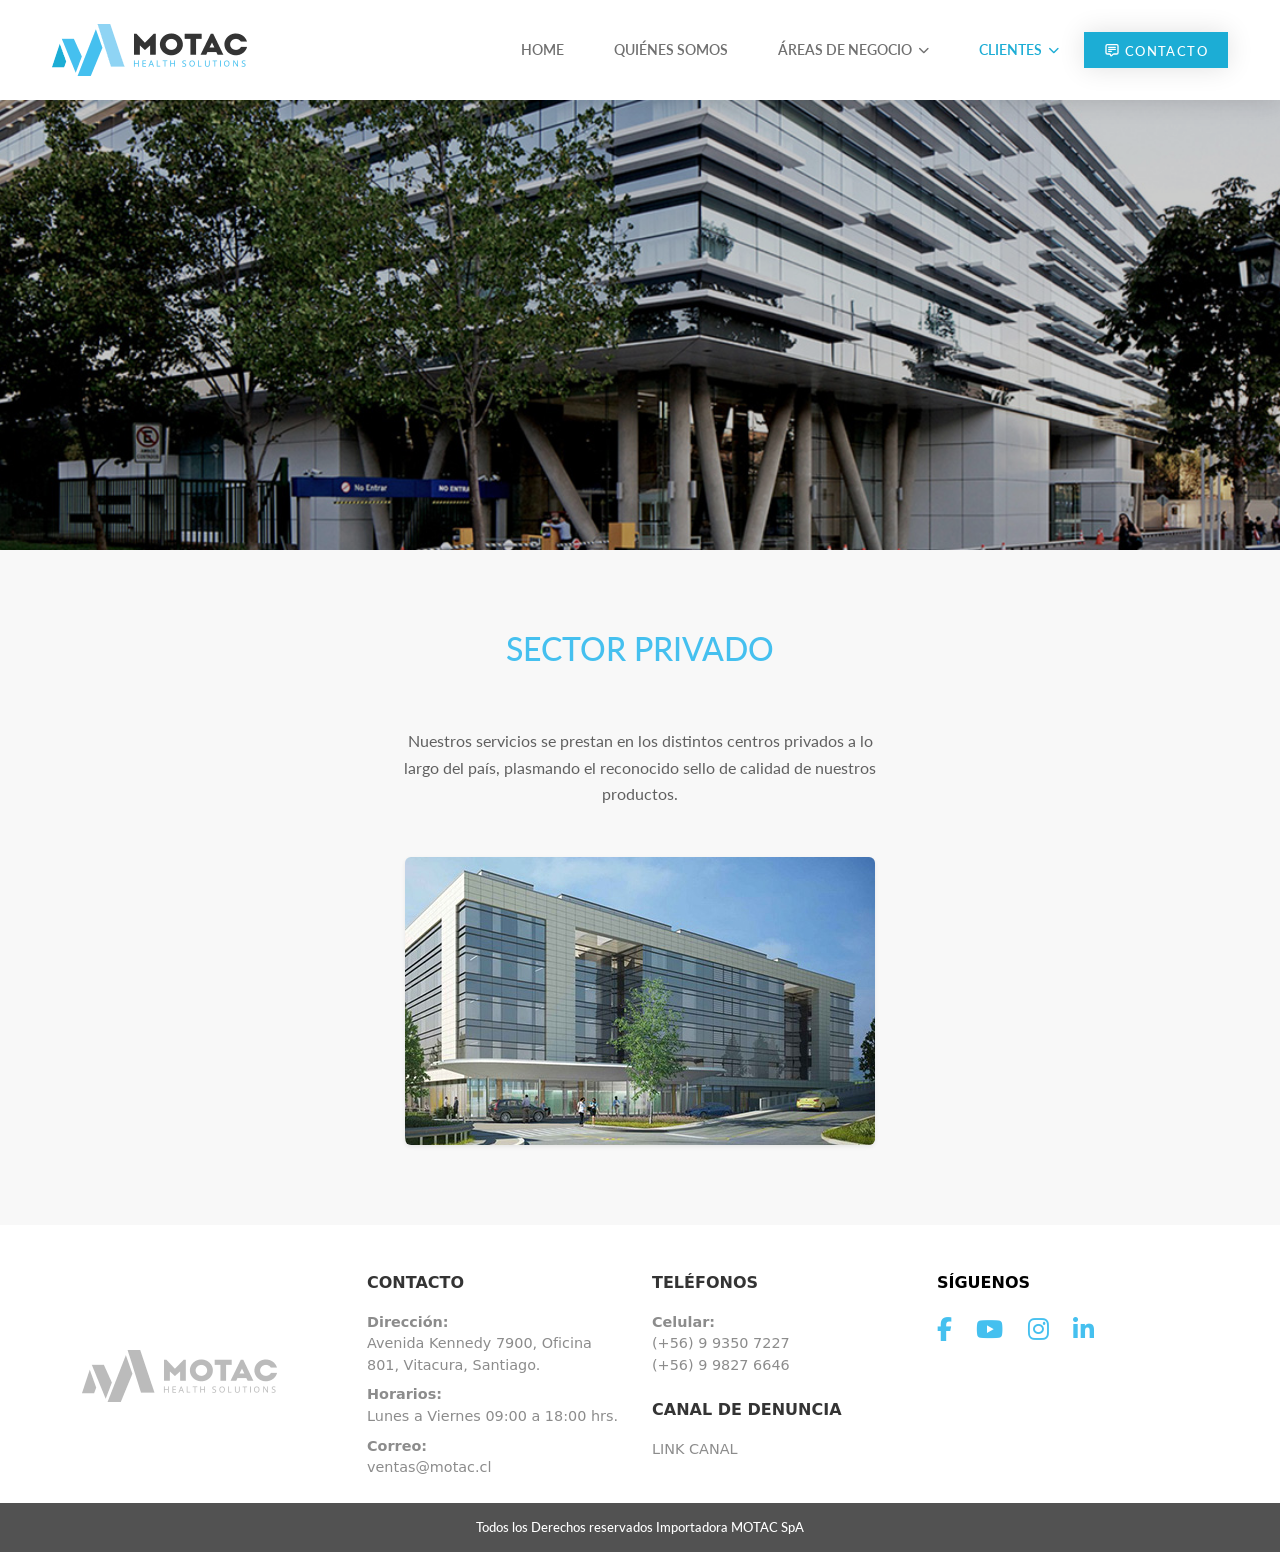
<file: sector-privado.html>
<!doctype html>
<html lang="es">
  <head>
    <meta charset="utf-8">
    <meta name="viewport" content="width=device-width, initial-scale=1">
    <meta name="robots" content="index, follow, max-image-preview:large, max-snippet:-1, max-video-preview:-1">

    <title>Sector Privado - Motac</title>
    <meta name="description" content="Suministramos implantes, prótesis e insumos médicos al sector privado de la salud en Chile, con asistencia técnica disponible las 24 horas del día.">
    <link rel="canonical" href="https://motac.cl/sector-privado.html">
    <!-- Open Graph / Facebook -->
    <meta property="og:type" content="website">
    <meta property="og:url" content="https://motac.cl/sector-privado.html">
    <meta property="og:title" content="Sector Privado - Motac">
    <meta property="og:description" content="Suministramos implantes, prótesis e insumos médicos al sector privado de la salud en Chile, con asistencia técnica disponible las 24 horas del día.">
    <meta property="og:image" content="https://motac.cl/img/LOGO-MOTAC.png">
    <meta property="og:site_name" content="MOTAC">

    <!-- Twitter -->
    <meta property="twitter:card" content="summary_large_image">
    <meta property="twitter:url" content="https://motac.cl/sector-privado.html">
    <meta property="twitter:title" content="Sector Privado - Motac">
    <meta property="twitter:description" content="Suministramos implantes, prótesis e insumos médicos al sector privado de la salud en Chile, con asistencia técnica disponible las 24 horas del día.">
    <meta property="twitter:image" content="https://motac.cl/img/LOGO-MOTAC.png">

    <link rel="icon" type="image/png" href="/favicon.png">
    <link rel="shortcut icon" href="/favicon.ico">
    <link rel="apple-touch-icon" href="/favicon.png">
    <meta name="msapplication-TileImage" content="/favicon.png">

    <link href="https://cdn.jsdelivr.net/npm/bootstrap@5.3.3/dist/css/bootstrap.min.css" rel="stylesheet" integrity="sha384-QWTKZyjpPEjISv5WaRU9OFeRpok6YctnYmDr5pNlyT2bRjXh0JMhjY6hW+ALEwIH" crossorigin="anonymous">
    <link rel="stylesheet" href="css/main.css?v=1.1">
    <link rel="preconnect" href="https://fonts.googleapis.com">
    <link rel="preconnect" href="https://fonts.gstatic.com" crossorigin>
    <link rel="stylesheet" href="https://fonts.googleapis.com/css?family=Lato:400,500,600,700,900&subset=latin-ext&display=swap">
    <link rel="stylesheet" href="https://cdnjs.cloudflare.com/ajax/libs/font-awesome/6.5.0/css/all.min.css">
    <link rel="stylesheet" href="https://cdnjs.cloudflare.com/ajax/libs/animate.css/4.1.1/animate.min.css"/>
  </head>
  <body>
    <header>
      <nav class="navbar navbar-expand-lg bg-white shadow-sm" id="main-navbar">
        <div class="container">
          
          <a class="navbar-brand" href="index.html">
            <img src="img/LOGO-MOTAC.png" alt="Motac Logo" style="width: 195px; height: auto;">
          </a>
          
          <button class="navbar-toggler" type="button" data-bs-toggle="offcanvas"
            data-bs-target="#mobileMenuOffcanvas" aria-controls="mobileMenuOffcanvas">
            <span class="navbar-toggler-icon"></span>
          </button>
          
          <div class="collapse navbar-collapse" id="navbarPrincipal">
            <ul class="navbar-nav ms-auto mb-2 mb-lg-0">
              
              <li class="nav-item">
                <a class="nav-link" href="index.html">Home</a>
              </li>
              
              <li class="nav-item">
                <a class="nav-link" href="quienes-somos.html">Quiénes Somos</a>
              </li>
              
              <li class="nav-item dropdown">
                <a class="nav-link dropdown-toggle" href="#" role="button" data-bs-toggle="dropdown" aria-expanded="false">
                  Áreas de Negocio
                </a>
                <ul class="dropdown-menu">
                  <li><a class="dropdown-item" href="insumos-desechables.html">Insumos desechables</a></li>
                  <li><a class="dropdown-item" href="osteosintesis.html">Osteosíntesis</a></li>
                  <li><a class="dropdown-item" href="protesis.html">Prótesis</a></li>
                </ul>
              </li>
              
              <li class="nav-item dropdown">
                <a class="nav-link active dropdown-toggle" href="#" role="button" data-bs-toggle="dropdown" aria-expanded="false">
                  Clientes
                </a>
                <ul class="dropdown-menu">
                  <li><a class="dropdown-item active" href="sector-privado.html">Sector Privado</a></li>
                  <li><a class="dropdown-item" href="sector-publico.html">Sector Público</a></li>
                </ul>
              </li>
    
            </ul>
            
            <a href="contacto.html" class="btn d-none d-lg-block contactBtn">
              <svg xmlns="http://www.w3.org/2000/svg" width="16" height="16" viewBox="0 0 24 24"><path fill="none" stroke="#fff" stroke-linecap="round" stroke-linejoin="round" stroke-width="2" d="M7 8h10M7 11h10M7 14h4m3.828 4H19a2 2 0 0 0 2-2V6a2 2 0 0 0-2-2H5a2 2 0 0 0-2 2v10a2 2 0 0 0 2 2h3.188c1 0 1.812.811 1.812 1.812v0c0 .808.976 1.212 1.547.641l1.867-1.867A2 2 0 0 1 14.828 18z"/></svg>
              Contacto
            </a>
          </div>
        </div>
      </nav>
    </header>
        
        <div class="offcanvas offcanvas-start" tabindex="-1" id="mobileMenuOffcanvas" aria-labelledby="mobileMenuLabel">
          
          <div class="offcanvas-header">
            <h5 class="offcanvas-title" id="mobileMenuLabel">
              <img src="img/logo-menu-movil.webp" alt="Motac Logo" style="width: 195px; height: auto;">
            </h5>
            <button type="button" class="btn-close-custom" data-bs-dismiss="offcanvas" aria-label="Close">X</button>
          </div>
          
          <div class="offcanvas-body">
            <ul class="navbar-nav justify-content-end flex-grow-1 pe-3 mobile-nav-links">
              <li class="nav-item">
                <a class="nav-link" href="index.html">Home</a>
              </li>
              <li class="nav-item">
                <a class="nav-link" href="quienes-somos.html">Quiénes Somos</a>
              </li>
        
              <li class="nav-item">
                <a class="nav-link mobile-dropdown-toggle" href="#collapseAreas" data-bs-toggle="collapse" role="button" aria-expanded="false" aria-controls="collapseAreas">
                  Áreas de Negocio
                </a>
                <div class="collapse" id="collapseAreas">
                  <ul class="nav flex-column ps-1 mobile-submenu">
                    <li class="nav-item"><a class="nav-link" href="insumos-desechables.html">Insumos desechables</a></li>
                    <li class="nav-item"><a class="nav-link" href="osteosintesis.html">Osteosíntesis</a></li>
                    <li class="nav-item"><a class="nav-link" href="protesis.html">Prótesis</a></li>
                  </ul>
                </div>
              </li>
              
              <li class="nav-item">
                <a class="nav-link mobile-dropdown-toggle" href="#collapseClientes" data-bs-toggle="collapse" role="button" aria-expanded="false" aria-controls="collapseClientes">
                  Clientes
                </a>
                <div class="collapse" id="collapseClientes">
                  <ul class="nav flex-column ps-1 mobile-submenu">
                    <li class="nav-item"><a class="nav-link active" href="sector-privado.html">Sector Privado</a></li>
                    <li class="nav-item"><a class="nav-link" href="sector-publico.html">Sector Público</a></li>
                  </ul>
                </div>
              </li>

              <li class="nav-item">
                <a class="nav-link" href="contacto.html">Contacto</a>
              </li>

            </ul>
          </div>
        </div>
      
      <section class="page-hero-banner-clientes hero-privado"></section>

      <section id="page-content" class="subpage-main-content">
        <div class="container">
          <div class="row">
            <div class="col-lg-8 mx-auto text-center" style="max-width: 500px;">
              
              <h1 class="mb-4 areaTitle h2">SECTOR PRIVADO</h1>
              
              <p>Nuestros servicios se prestan en los distintos centros privados a lo largo del país, plasmando el reconocido sello de calidad de nuestros productos.</p>
              
              <img src="img/foto-sector-privado-1.jpg" class="img-fluid rounded shadow-sm mt-4" alt="Foto Sector Privado">
              
            </div>
          </div>
        </div>
      </section>





      <footer class="footer-bg pt-5 pb-4">
        <div class="container">
          <div class="row g-4">
            
            <div class="col-12 col-md-6 col-lg-3 mb-4 mb-lg-0">
              <img src="img/logo-footer.webp" alt="Motac Logo Footer" class="img-fluid" style="width: 195px;">
            </div>
            
            <div class="col-12 col-md-6 col-lg-3 mb-4 mb-lg-0">
              <h5>Contacto</h5>
              <p class="small mb-2">
                <strong>Dirección:</strong><br>
                Avenida Kennedy 7900, Oficina 801, Vitacura, Santiago.
              </p>
              <p class="small mb-2">
                <strong>Horarios:</strong><br>
                Lunes a Viernes 09:00 a 18:00 hrs.
              </p>
              <p class="small mb-0">
                <strong>Correo:</strong><br>
                ventas@motac.cl
              </p>
            </div>
            
            <div class="col-12 col-md-6 col-lg-3 mb-4 mb-lg-0">
              <h5>TELÉFONOS</h5>
              <p class="small mb-2">
                <strong>Celular:</strong><br>
                <a href="tel:+56993507227" class="footer-link">(+56) 9 9350 7227</a><br>
                <a href="tel:+56998276646" class="footer-link">(+56) 9 9827 6646</a>
              </p>
              
              <h5 class="mt-4">CANAL DE DENUNCIA</h5>
              <p class="small mb-0">
                <a href="https://app.admiralone.cl/canal/b0ed6d49-a82f-4cfe-9546-209213c2c87e" target="_blank" class="footer-link">LINK CANAL</a>
              </p>
            </div>
            
            <div class="col-12 col-md-6 col-lg-3 mb-4 mb-lg-0">
              <h5 style="color: black;">SÍGUENOS</h5>
              <div class="footer-social-icons">
                <a href="#" class="footer-link"><i class="fab fa-facebook-f"></i></a>
                <a href="#" class="footer-link"><i class="fab fa-youtube"></i></a>
                <a href="#" class="footer-link"><i class="fab fa-instagram"></i></a>
                <a href="https://www.linkedin.com/company/importadora-motac-spa/about/" target="_blank" class="footer-link">
                  <i class="fab fa-linkedin-in"></i>
                </a>
              </div>
            </div>
            
          </div> </div> </footer>
      
      <div class="copyright-bg p-3 text-center">
        Todos los Derechos reservados Importadora MOTAC SpA
      </div>


    <script src="https://cdn.jsdelivr.net/npm/bootstrap@5.3.3/dist/js/bootstrap.bundle.min.js" integrity="sha384-YvpcrYf0tY3lHB60NNkmXc5s9fDVZLESaAA55NDzOxhy9GkcIdslK1eN7N6jIeHz" crossorigin="anonymous"></script>
  </body>
</html>
</file>
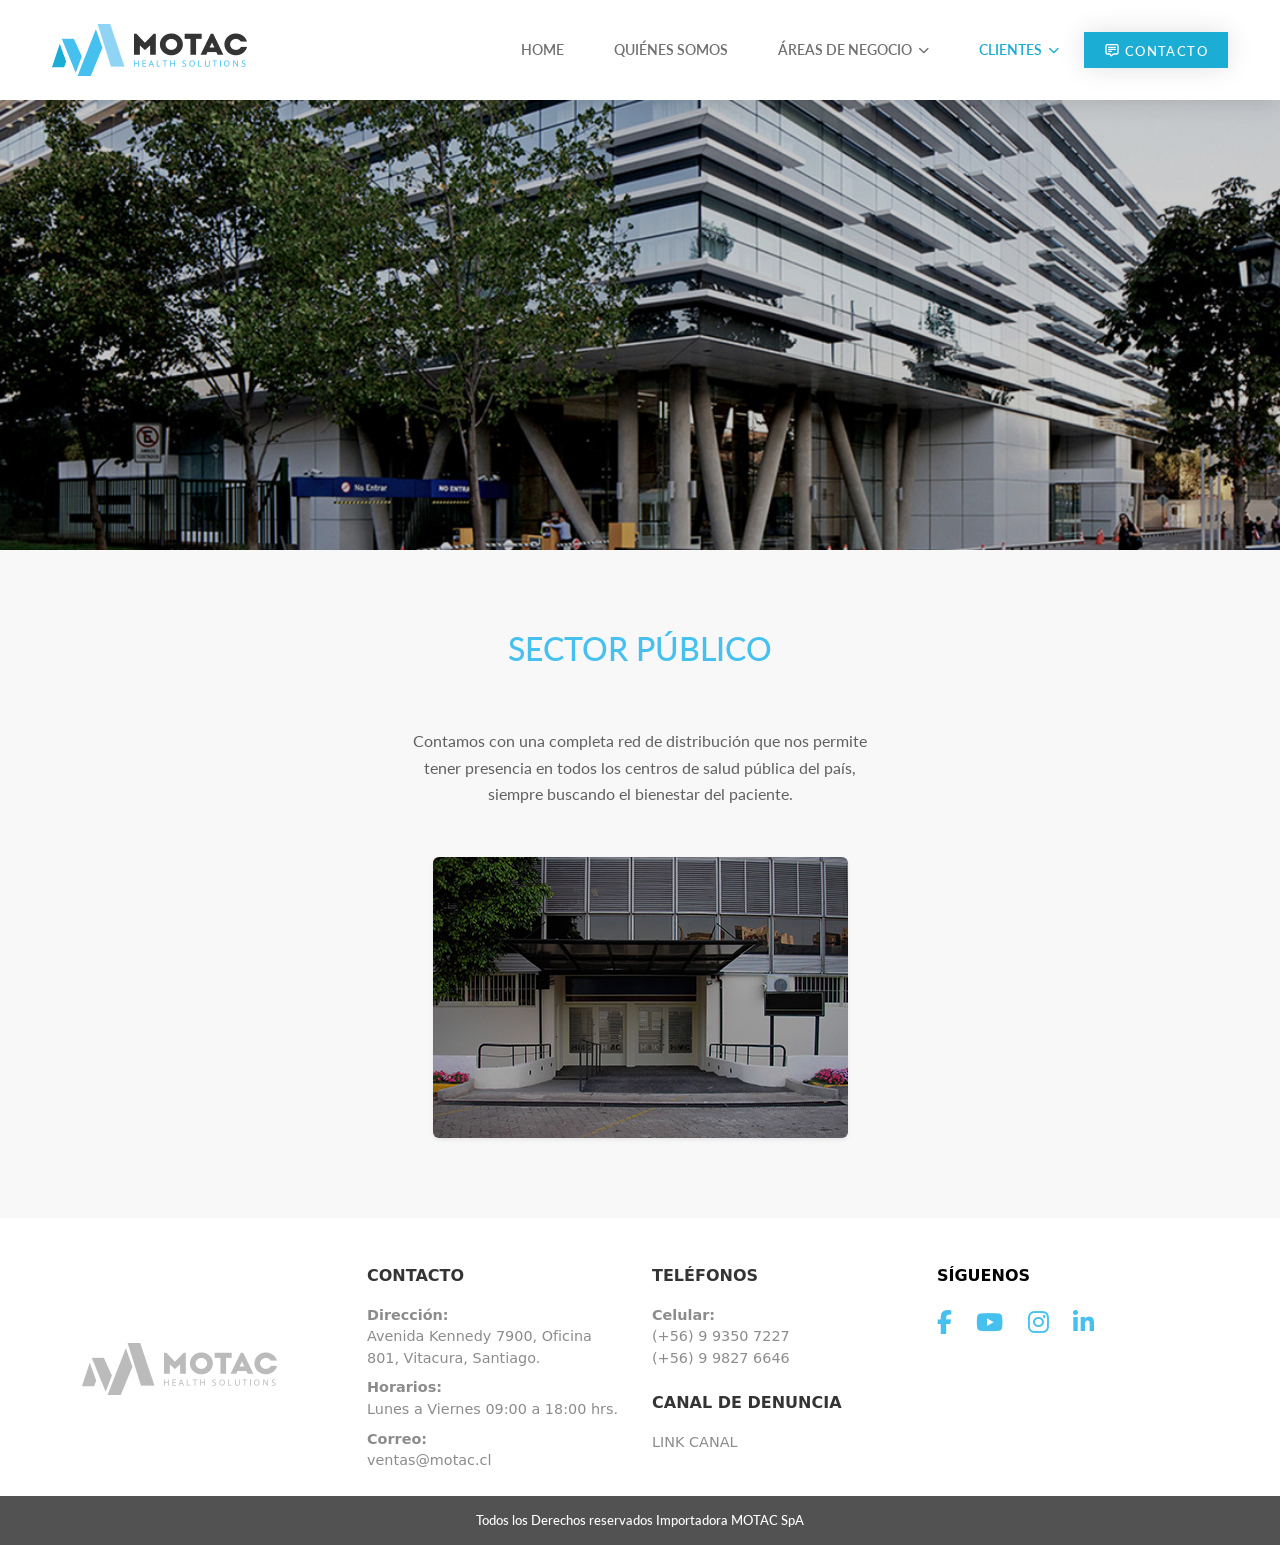
<file: sector-publico.html>
<!doctype html>
<html lang="es">
  <head>
    <meta charset="utf-8">
    <meta name="viewport" content="width=device-width, initial-scale=1">
    <meta name="robots" content="index, follow, max-image-preview:large, max-snippet:-1, max-video-preview:-1">

    <title>Sector Público - Motac</title>
    <meta name="description" content="Presencia y distribución logística en toda la red de salud pública del país (CENABAST, hospitales públicos), garantizando el bienestar de cada paciente.">
    <link rel="canonical" href="https://motac.cl/sector-publico.html">
    <!-- Open Graph / Facebook -->
    <meta property="og:type" content="website">
    <meta property="og:url" content="https://motac.cl/sector-publico.html">
    <meta property="og:title" content="Sector Público - Motac">
    <meta property="og:description" content="Presencia y distribución logística en toda la red de salud pública del país (CENABAST, hospitales públicos), garantizando el bienestar de cada paciente.">
    <meta property="og:image" content="https://motac.cl/img/LOGO-MOTAC.png">
    <meta property="og:site_name" content="MOTAC">

    <!-- Twitter -->
    <meta property="twitter:card" content="summary_large_image">
    <meta property="twitter:url" content="https://motac.cl/sector-publico.html">
    <meta property="twitter:title" content="Sector Público - Motac">
    <meta property="twitter:description" content="Presencia y distribución logística en toda la red de salud pública del país (CENABAST, hospitales públicos), garantizando el bienestar de cada paciente.">
    <meta property="twitter:image" content="https://motac.cl/img/LOGO-MOTAC.png">

    <link rel="icon" type="image/png" href="/favicon.png">
    <link rel="shortcut icon" href="/favicon.ico">
    <link rel="apple-touch-icon" href="/favicon.png">
    <meta name="msapplication-TileImage" content="/favicon.png">

    <link href="https://cdn.jsdelivr.net/npm/bootstrap@5.3.3/dist/css/bootstrap.min.css" rel="stylesheet" integrity="sha384-QWTKZyjpPEjISv5WaRU9OFeRpok6YctnYmDr5pNlyT2bRjXh0JMhjY6hW+ALEwIH" crossorigin="anonymous">
    <link rel="stylesheet" href="css/main.css?v=1.1">
    <link rel="preconnect" href="https://fonts.googleapis.com">
    <link rel="preconnect" href="https://fonts.gstatic.com" crossorigin>
    <link rel="stylesheet" href="https://fonts.googleapis.com/css?family=Lato:400,500,600,700,900&subset=latin-ext&display=swap">
    <link rel="stylesheet" href="https://cdnjs.cloudflare.com/ajax/libs/font-awesome/6.5.0/css/all.min.css">
    <link rel="stylesheet" href="https://cdnjs.cloudflare.com/ajax/libs/animate.css/4.1.1/animate.min.css"/>
  </head>
  <body>
    <header>
      <nav class="navbar navbar-expand-lg bg-white shadow-sm" id="main-navbar">
        <div class="container">
          
          <a class="navbar-brand" href="index.html">
            <img src="img/LOGO-MOTAC.png" alt="Motac Logo" style="width: 195px; height: auto;">
          </a>
          
          <button class="navbar-toggler" type="button" data-bs-toggle="offcanvas"
            data-bs-target="#mobileMenuOffcanvas" aria-controls="mobileMenuOffcanvas">
            <span class="navbar-toggler-icon"></span>
          </button>
          
          <div class="collapse navbar-collapse" id="navbarPrincipal">
            <ul class="navbar-nav ms-auto mb-2 mb-lg-0">
              
              <li class="nav-item">
                <a class="nav-link" href="index.html">Home</a>
              </li>
              
              <li class="nav-item">
                <a class="nav-link" href="quienes-somos.html">Quiénes Somos</a>
              </li>
              
              <li class="nav-item dropdown">
                <a class="nav-link dropdown-toggle" href="#" role="button" data-bs-toggle="dropdown" aria-expanded="false">
                  Áreas de Negocio
                </a>
                <ul class="dropdown-menu">
                  <li><a class="dropdown-item" href="insumos-desechables.html">Insumos desechables</a></li>
                  <li><a class="dropdown-item" href="osteosintesis.html">Osteosíntesis</a></li>
                  <li><a class="dropdown-item" href="protesis.html">Prótesis</a></li>
                </ul>
              </li>
              
              <li class="nav-item dropdown">
                <a class="nav-link active dropdown-toggle" href="#" role="button" data-bs-toggle="dropdown" aria-expanded="false">
                  Clientes
                </a>
                <ul class="dropdown-menu">
                  <li><a class="dropdown-item" href="sector-privado.html">Sector Privado</a></li>
                  <li><a class="dropdown-item active" href="sector-publico.html">Sector Público</a></li>
                </ul>
              </li>
    
            </ul>
            
            <a href="contacto.html" class="btn d-none d-lg-block contactBtn">
              <svg xmlns="http://www.w3.org/2000/svg" width="16" height="16" viewBox="0 0 24 24"><path fill="none" stroke="#fff" stroke-linecap="round" stroke-linejoin="round" stroke-width="2" d="M7 8h10M7 11h10M7 14h4m3.828 4H19a2 2 0 0 0 2-2V6a2 2 0 0 0-2-2H5a2 2 0 0 0-2 2v10a2 2 0 0 0 2 2h3.188c1 0 1.812.811 1.812 1.812v0c0 .808.976 1.212 1.547.641l1.867-1.867A2 2 0 0 1 14.828 18z"/></svg>
              Contacto
            </a>
          </div>
        </div>
      </nav>
    </header>
        
        <div class="offcanvas offcanvas-start" tabindex="-1" id="mobileMenuOffcanvas" aria-labelledby="mobileMenuLabel">
          
          <div class="offcanvas-header">
            <h5 class="offcanvas-title" id="mobileMenuLabel">
              <img src="img/logo-menu-movil.webp" alt="Motac Logo" style="width: 195px; height: auto;">
            </h5>
            <button type="button" class="btn-close-custom" data-bs-dismiss="offcanvas" aria-label="Close">X</button>
          </div>
          
          <div class="offcanvas-body">
            <ul class="navbar-nav justify-content-end flex-grow-1 pe-3 mobile-nav-links">
              <li class="nav-item">
                <a class="nav-link" href="index.html">Home</a>
              </li>
              <li class="nav-item">
                <a class="nav-link" href="quienes-somos.html">Quiénes Somos</a>
              </li>
        
              <li class="nav-item">
                <a class="nav-link mobile-dropdown-toggle" href="#collapseAreas" data-bs-toggle="collapse" role="button" aria-expanded="false" aria-controls="collapseAreas">
                  Áreas de Negocio
                </a>
                <div class="collapse" id="collapseAreas">
                  <ul class="nav flex-column ps-1 mobile-submenu">
                    <li class="nav-item"><a class="nav-link" href="insumos-desechables.html">Insumos desechables</a></li>
                    <li class="nav-item"><a class="nav-link" href="osteosintesis.html">Osteosíntesis</a></li>
                    <li class="nav-item"><a class="nav-link" href="protesis.html">Prótesis</a></li>
                  </ul>
                </div>
              </li>
              
              <li class="nav-item">
                <a class="nav-link mobile-dropdown-toggle" href="#collapseClientes" data-bs-toggle="collapse" role="button" aria-expanded="false" aria-controls="collapseClientes">
                  Clientes
                </a>
                <div class="collapse" id="collapseClientes">
                  <ul class="nav flex-column ps-1 mobile-submenu">
                    <li class="nav-item"><a class="nav-link" href="sector-privado.html">Sector Privado</a></li>
                    <li class="nav-item"><a class="nav-link active" href="sector-publico.html">Sector Público</a></li>
                  </ul>
                </div>
              </li>

              <li class="nav-item">
                <a class="nav-link" href="contacto.html">Contacto</a>
              </li>

            </ul>
          </div>
        </div>
      
      <section class="page-hero-banner-clientes hero-privado"></section>

      <section id="page-content" class="subpage-main-content">
        <div class="container">
          <div class="row">
            <div class="col-lg-8 mx-auto text-center" style="max-width: 500px;">
              
              <h1 class="mb-4 areaTitle h2">SECTOR PÚBLICO</h1>
              
              <p>Contamos con una completa red de distribución que nos permite tener presencia en todos los centros de salud pública del país, siempre buscando el bienestar del paciente.</p>
              
              <img src="img/sector-publico.jpg" class="img-fluid rounded shadow-sm mt-4" alt="Foto Sector Privado">
              
            </div>
          </div>
        </div>
      </section>





      <footer class="footer-bg pt-5 pb-4">
        <div class="container">
          <div class="row g-4">
            
            <div class="col-12 col-md-6 col-lg-3 mb-4 mb-lg-0">
              <img src="img/logo-footer.webp" alt="Motac Logo Footer" class="img-fluid" style="width: 195px;">
            </div>
            
            <div class="col-12 col-md-6 col-lg-3 mb-4 mb-lg-0">
              <h5>Contacto</h5>
              <p class="small mb-2">
                <strong>Dirección:</strong><br>
                Avenida Kennedy 7900, Oficina 801, Vitacura, Santiago.
              </p>
              <p class="small mb-2">
                <strong>Horarios:</strong><br>
                Lunes a Viernes 09:00 a 18:00 hrs.
              </p>
              <p class="small mb-0">
                <strong>Correo:</strong><br>
                ventas@motac.cl
              </p>
            </div>
            
            <div class="col-12 col-md-6 col-lg-3 mb-4 mb-lg-0">
              <h5>TELÉFONOS</h5>
              <p class="small mb-2">
                <strong>Celular:</strong><br>
                <a href="tel:+56993507227" class="footer-link">(+56) 9 9350 7227</a><br>
                <a href="tel:+56998276646" class="footer-link">(+56) 9 9827 6646</a>
              </p>
              
              <h5 class="mt-4">CANAL DE DENUNCIA</h5>
              <p class="small mb-0">
                <a href="https://app.admiralone.cl/canal/b0ed6d49-a82f-4cfe-9546-209213c2c87e" target="_blank" class="footer-link">LINK CANAL</a>
              </p>
            </div>
            
            <div class="col-12 col-md-6 col-lg-3 mb-4 mb-lg-0">
              <h5 style="color: black;">SÍGUENOS</h5>
              <div class="footer-social-icons">
                <a href="#" class="footer-link"><i class="fab fa-facebook-f"></i></a>
                <a href="#" class="footer-link"><i class="fab fa-youtube"></i></a>
                <a href="#" class="footer-link"><i class="fab fa-instagram"></i></a>
                <a href="https://www.linkedin.com/company/importadora-motac-spa/about/" target="_blank" class="footer-link">
                  <i class="fab fa-linkedin-in"></i>
                </a>
              </div>
            </div>
            
          </div> </div> </footer>
      
      <div class="copyright-bg p-3 text-center">
        Todos los Derechos reservados Importadora MOTAC SpA
      </div>


    <script src="https://cdn.jsdelivr.net/npm/bootstrap@5.3.3/dist/js/bootstrap.bundle.min.js" integrity="sha384-YvpcrYf0tY3lHB60NNkmXc5s9fDVZLESaAA55NDzOxhy9GkcIdslK1eN7N6jIeHz" crossorigin="anonymous"></script>
  </body>
</html>
</file>
<file: css/main.css>
/* Estilos de navegación y Header */

:root {
  --color-primario: #1cadd5;
  --color-texto-menu: #334155;
  --color-titulos: #1e293b;
  --fuente-principal: 'Lato', sans-serif;
}
header {
  position: sticky;
  top: 0;
  z-index: 1050;
  background-color: #ffffff;
}

#main-navbar {
  background-color: #ffffff !important;
  position: relative;
  height: 100px;
  text-transform: uppercase;
  transform: translateZ(0);
  z-index: 1050;
}
#main-navbar .navbar-nav .nav-item {
  display: flex;
  align-items: center;
  height: 100px;
}
#main-navbar .navbar-nav .nav-link {
  font-family: var(--fuente-principal);
  font-size: 14px;
  font-weight: 600;
  text-transform: uppercase;
  color: #707070;

  border-style: dotted;
  border-width: 0;
  border-color: rgba(255, 255, 255, .21);

  padding: 0 25px;

  display: block;
  line-height: 26.4px;

  text-rendering: optimizeLegibility;
  -webkit-font-smoothing: antialiased;
  position: relative;
}
#main-navbar .navbar-nav .nav-link:hover,
#main-navbar .navbar-nav .nav-link.active {
  color: var(--color-primario);
}
.btn-primary {
  --bs-btn-bg: var(--color-primario);
  --bs-btn-border-color: var(--color-primario);
  --bs-btn-hover-bg: #035cb4;
  --bs-btn-hover-border-color: #035cb4;
  font-weight: 700;
  border-radius: 4px;
  padding: 10px 20px;
}

/* Menú móvil */
.mobile-nav-links .nav-item {
  border-bottom: 1px solid rgba(255, 255, 255, 0.15);
}

.mobile-nav-links .nav-link {
  font-family: var(--fuente-principal);
  font-weight: 600;
  font-size: 15px !important;
  color: #fff !important;
  text-transform: uppercase;
  letter-spacing: 0.5px;
  padding: 15px 20px !important;
  width: 100%;
  display: flex;
  justify-content: space-between;
  align-items: center;
}
.mobile-nav-links .nav-link:active,
.mobile-nav-links .nav-link:focus {
  color: #fff !important;
  background-color: rgba(255, 255, 255, 0.12) !important;
}
.mobile-nav-links .nav-link.active {
  color: #0e0e0e !important;
}
.mobile-dropdown-toggle {
  display: flex !important;
  justify-content: space-between !important;
  align-items: center !important;
  width: 100% !important;
}
.mobile-dropdown-toggle::after {
  content: '\f078' !important;
  font-family: 'Font Awesome 6 Free' !important;
  font-weight: 900 !important;
  font-size: 11px !important;
  color: #202020 !important;
  display: flex !important;
  align-items: center !important;
  justify-content: center !important;
  width: 42px !important;
  height: 34px !important;
  border: 0.8px solid #202020 !important;
  border-radius: 30px !important;
  transition: transform 0.3s ease !important;
  margin-left: auto !important;
  margin-right: 15px !important;
  background-color: transparent !important;
}
.mobile-dropdown-toggle[aria-expanded="true"]::after {
  transform: rotate(180deg) !important;
  margin-top: 0 !important;
}
.mobile-submenu {
  background-color: #ffffff !important;
  padding: 0 !important;
  width: 100%;
}

.mobile-submenu .nav-link {
  color: #606060 !important;
  font-weight: 600;
  font-size: 13px !important;
  padding: 15px 25px !important;
  width: 100%;
  text-transform: none !important;
  letter-spacing: 0px !important;
  border-bottom: 1px solid #f1f5f9;
}
.offcanvas {
  background-color: #1cadd5;
  z-index: 2000;
}
.offcanvas.offcanvas-start {
  transition: transform 0.5s ease-in-out !important;
  transition-delay: 0s !important;
}
.offcanvas.offcanvas-start.showing {
  transition-delay: 0.25s !important;
}
.offcanvas.offcanvas-start.hiding {
  transition-delay: 0s !important;
}

.offcanvas-backdrop {
  z-index: 1990;
  background-color: rgba(0, 0, 0, 0.5) !important;
  width: 100vw !important;
  height: 100vh !important;
  opacity: 1 !important;
}
.offcanvas-backdrop.fade {
  transform: translateX(-100%) !important;
  transition: transform 0.25s ease-in-out !important;
  transition-delay: 0.25s !important;
}
.offcanvas-backdrop.show {
  transform: translateX(0) !important;
  transition: transform 0.25s ease-out !important;
  transition-delay: 0s !important;
}
.offcanvas-start {
  width: 320px !important;
  max-width: 85% !important;
  left: 0;
}
.btn-close-custom {
  background: transparent !important;
  border: none !important;
  color: #ffffff !important;
  font-family: var(--fuente-principal) !important;
  font-size: 25px !important;
  font-weight: 300 !important;
  padding: 8px !important;
  margin: 12px 12px 12px auto !important;
  cursor: pointer;
  line-height: 1 !important;
  display: flex;
  align-items: center;
  justify-content: center;
}
.offcanvas,
.offcanvas-body,
.offcanvas-header {
  padding-left: 0 !important;
  padding-right: 0 !important;
}

.offcanvas-header {
  padding-top: 1rem !important;
  padding-bottom: 1rem !important;
  padding-left: 1rem !important;
  padding-right: 1rem !important;
}
.mobile-nav-links {
  padding: 0 !important;
  margin: 0 !important;
  width: 100%;
}
.collapse {
  width: 100%;
}

.lato-thin {
  font-family: "Lato", sans-serif;
  font-weight: 100;
  font-style: normal;
}

.lato-light {
  font-family: "Lato", sans-serif;
  font-weight: 300;
  font-style: normal;
}

.lato-regular {
  font-family: "Lato", sans-serif;
  font-weight: 400;
  font-style: normal;
}

.lato-bold {
  font-family: "Lato", sans-serif;
  font-weight: 700;
  font-style: normal;
}

.lato-black {
  font-family: "Lato", sans-serif;
  font-weight: 900;
  font-style: normal;
}

.lato-thin-italic {
  font-family: "Lato", sans-serif;
  font-weight: 100;
  font-style: italic;
}

.lato-light-italic {
  font-family: "Lato", sans-serif;
  font-weight: 300;
  font-style: italic;
}

.lato-regular-italic {
  font-family: "Lato", sans-serif;
  font-weight: 400;
  font-style: italic;
}

.lato-bold-italic {
  font-family: "Lato", sans-serif;
  font-weight: 700;
  font-style: italic;
}

.lato-black-italic {
  font-family: "Lato", sans-serif;
  font-weight: 900;
  font-style: italic;
}#hero-carousel .carousel-item {
  height: 570px;
  overflow: hidden;
}

#hero-carousel .carousel-item img {
  width: 100%;
  height: 100%;
  object-fit: cover;
  object-position: center center;
}

#hero-carousel .carousel-item::before {
  content: '';
  position: absolute;
  top: 0;
  left: 0;
  width: 100%;
  height: 100%;
  background-color: var(--overlay-opacity, rgba(0, 0, 0, 0.15));
  z-index: 1;
}

#hero-carousel .carousel-caption {
  position: absolute;
  top: 50%;
  left: 50%;
  transform: translate(-50%, -50%);
  bottom: auto;
  background-color: transparent;
  padding: 0;
  z-index: 2;
  width: 70%;
  text-align: center;
}
#hero-carousel .carousel-caption h5 {
  color: #fff;
  font-size: 3rem;
  font-weight: 600;
  text-transform: uppercase;
}

.carousel-indicators button {
  width: 30px;
  height: 30px;
  border-radius: 90%;

  margin: 0 6px;
  border: none;
  background-color: #fff;
  opacity: 0.7;
}

.carousel-indicators .active {
  background-color: var(--color-primario);
  opacity: 1;
}1;
}

.carousel-indicators [data-bs-target] {
  box-sizing: content-box;
  flex: 0 1 auto;
  width: 15px;
  height: 15px;
  padding: 0;
  margin-right: 3px;
  margin-left: 3px;
  text-indent: -999px;
  cursor: pointer;
  background-color: #fff;
  background-clip: padding-box;
  border: 0;
  border-top: 10px solid transparent;
  border-bottom: 10px solid transparent;
  transition: opacity .6s ease;
}
@media (max-width: 1024px) {
  #hero-carousel .carousel-item {
    height: 450px !important;
    min-height: unset !important;
  }

  #hero-carousel .carousel-item img {
    width: 100%;
    height: 100%;
    object-fit: cover;
    object-position: center center;
  }

  #hero-carousel .carousel-caption h5 {
    font-size: 35px !important;
    width: 100%;
  }
}

@media (max-width: 767px) {
  #hero-carousel .carousel-item {
    height: 320px !important;
    min-height: unset !important;
  }

  #hero-carousel .carousel-item img {
    width: 100%;
    height: 100%;
    object-fit: cover;
    object-position: center center;
  }

  #hero-carousel .carousel-caption h5 {
    font-size: 26px !important;
    width: 100%;
  }
}
#hero-carousel .carousel-control-prev {
  justify-content: flex-start !important;
  padding-left: 20px !important;
  width: auto !important;
}

#hero-carousel .carousel-control-next {
  justify-content: flex-end !important;
  padding-right: 20px !important;
  width: auto !important;
}.section-bg-light {
  background-color: #f9fafb;
}

.lead {
  color: var(--color-texto-menu, #334155);
  font-size: 1rem;
  font-weight: 400;
}

#about-content .lead {
  font-weight: 400;
  font-size: 15px;
  color: #606060;
}

#quienes-somos {
  padding-top: 6rem;
  padding-bottom: 6rem;
}

#areas-negocio .card-title {
  font-weight: 400;
  font-size: 1.4rem;
}
.card-link {
  text-decoration: none;
  color: var(--color-texto-menu, #334155);
  display: block;
  height: 100%;
  transition: transform 0.2s ease-in-out;
}

.card-link:hover {
  color: var(--color-texto-menu, #334155);
}

.card-link .card {
  box-shadow: none;
  border: 1px solid #eee;
  transition: box-shadow 0.2s ease-in-out;
}

#clientes {
  background-color: #fff;
  position: relative;
  overflow: hidden;
}
#clientes::before {
  content: '';
  position: absolute;
  z-index: 1;

  background-color: #b5e3ee;
  left: 20%;
  right: 0;
  width: 80%;
  top: 50%;
  transform: translateY(-50%);
  height: 100%;
}
#clientes .container {
  position: relative;
  z-index: 2;
}
.clickable-box {
  display: flex;
  align-items: center;
  justify-content: center;
  min-height: 350px;

  padding: 2rem;
  background-size: cover;
  background-position: center;
  position: relative;
  overflow: hidden;
  transition: all 0.3s ease;
}
.box-privado {
  background-image: url('../img/sector-privado.webp');
}

.box-publico {
  background-image: url('../img/sector-publico.webp');
}
.clickable-box::before {
  content: '';
  position: absolute;
  top: 0;
  left: 0;
  width: 100%;
  height: 100%;
  border-radius: 0.5rem;
  transition: background-color 0.3s ease;
  background-color: rgba(0, 0, 0, 0);
}
.clickable-box:hover::before {
  background-color: rgba(0, 0, 0, 0.2);
}
.clickable-box h3 {
  position: relative;
  z-index: 2;
  color: #fff;
  font-weight: 700;
  font-size: 2rem;
  text-shadow: 0px 1px 3px rgba(0, 0, 0, 0.6);
}

.footer-bg {
  background-color: #fff;
  color: #8c8c8c;
}

.footer-bg h5 {
  color: #343434;
  font-weight: 700;
  text-transform: uppercase;
  font-size: 1rem;
  margin-bottom: 1.2rem;
}
.footer-bg p,
.footer-link {
  color: #8c8c8c;
  text-decoration: none;
  font-size: 0.9rem;
}

.footer-link {
  transition: color 0.2s ease;
}

.footerColor {
  color: #45c0ef;
}

.footer-link:hover {
  color: var(--color-primario, #152636);
}
.footer-social-icons a {
  font-size: 1.5rem;
  margin-right: 1.2rem;
  color: #45c0ef;
}
.footer-bg .row>div:first-child {
  align-self: center;
}

.copyright-bg {
  
  background-color: var(--color-copyright-bg, #525252);
  color: #ccc;
}

.copyright-bg a {
  color: #fff;
  text-decoration: none;
}

.copyright-bg a:hover {
  text-decoration: underline;
}

.page-hero-banner {
  background-image: url('../img/BNA-QS.jpg');
  background-size: cover;
  background-position: center center;
  background-repeat: no-repeat;
  min-height: 320px;
  position: relative;
  overflow: hidden;
}dden;
}

.page-hero-banner::before {
  content: "";
  position: absolute;
  inset: 0;
  background-color: rgba(0, 0, 0, 0.2);
  z-index: 1;
}
@media (max-width: 1024px) {

  .page-hero-banner,
  .page-hero-banner-clientes {
    min-height: 225px !important;
    height: auto !important;
  }
}

@media (max-width: 767px) {

  .page-hero-banner,
  .page-hero-banner-clientes {
    min-height: 120px !important;
    height: auto !important;
  }
}
.section-bg-light {
  background-color: #f9fafb;
}

#about-content p {
  color: var(--color-texto-menu, #334155);
  font-size: 1.1rem;
  line-height: 1.7;
}
.section-bg-dark-texture {
  background-image: url('../img/medico-330.webp');
  background-color: #f5f5f5;
  background-size: cover;
  background-position: center;
  position: relative;
  padding-top: 6rem;
  padding-bottom: 6rem;
}

.section-bg-dark-texture::before {
  content: '';
  position: absolute;
  top: 0;
  left: 0;
  width: 100%;
  height: 100%;
  background-color: #f5f5f5;
  opacity: 0.9;
}

#mision-vision .container {
  position: relative;
  z-index: 2;
}

#mision-vision h3 {
  color: #fff;
  font-weight: 700;
  text-transform: uppercase;
}

.text-box {
  background-color: #fff;
  color: var(--color-texto-menu, #334155);
  border-radius: 0px !important;
  height: 230px;
  max-width: 550px;
  margin: 0 auto;

  display: flex;
  align-items: center;
  justify-content: center;
  text-align: center;
}

.hero-insumos {
  background-image: url('../img/banner-productos-insumos.jpg');
  min-height: 450px;
  background-position: center center;
  background-repeat: no-repeat;
  background-size: cover;
}

.hero-osteosintesis {
  background-image: url('../img/osteosintesis.jpg');
  min-height: 450px;
  background-position: center center;
  background-repeat: no-repeat;
  background-size: cover;
}

.hero-protesis {
  background-image: url('../img/banner-productos-prote.jpg');
  min-height: 450px;
  background-position: center center;
  background-repeat: no-repeat;
  background-size: cover;
}
.hero-osteosintesis::before,
.hero-protesis::before {
  background-color: transparent !important;
}
.find-us-text p {
  color: var(--color-texto-menu, #334155);
  font-weight: 600;
  font-size: 13px;
}

.find-us-social-icons a {
  color: var(--color-primario, #046bd2);
  font-size: 1.8rem;
  margin-left: 0.8rem;
  transition: color 0.2s ease;
}

.find-us-social-icons a:hover {
  color: var(--color-texto-menu, #334155);
}

.hero-privado {
  background-image: url('../img/banner-privado.jpg');
  position: relative;
}
.hero-privado::before {
  content: '';
  position: absolute;
  inset: 0;
  background-color: rgba(0, 0, 0, 0.2);
  z-index: 1;
}

.page-hero-banner-clientes {
  background-size: cover;
  background-position: center center;
  background-repeat: no-repeat;
  min-height: 450px;
  position: relative;
  overflow: hidden;
}

.hero-contacto {
  background-image: url('../img/contacto-330.jpg');
}
#contact-content .form-control-lg {
  font-size: 1rem;
  padding: .8rem 1.1rem;
}

#contact-content .btn-lg {
  font-weight: 700;
  padding: .8rem 1.5rem;
}

@media (min-width: 992px) {

  #main-navbar .dropdown:hover>.dropdown-menu {
    display: block;
  }
  #main-navbar .dropdown-menu {

    top: 100%;
    z-index: 2000;
    border-radius: 0;
    border: none;
    box-shadow: 0px 5px 10px rgba(0, 0, 0, 0.1);
    padding-top: 0;
    padding-bottom: 0;
  }
  #main-navbar .dropdown-menu>li {
    border-bottom: 1px solid #f0f0f0;
  }

  #main-navbar .dropdown-menu>li:last-child {
    border-bottom: none;
  }
  #main-navbar .dropdown-item {
    padding-top: 0.8rem;
    padding-bottom: 0.8rem;
    font-size: 13px;
    font-weight: 600;
  }
  #main-navbar .dropdown-item:hover {
    color: var(--color-primario);
    background-color: #f8f9fa;
  }
}
@media (min-width: 1200px) {
  #main-navbar .container {
    max-width: 1200px;
  }
}

.areaTitle {
  color: #45c0ef;
  text-transform: uppercase;
  font-weight: 400;
}

.areaCard {
  border: none !important;
  padding: 0;
}
.areaCard .card-img-top {
  padding: 2.5rem;
}
.areaCard .card-body {
  padding: 2rem;
  padding-top: 0;
}

.dropdown-item.active,
.dropdown-item:active {
  color: #45c0ef;
  text-decoration: none;
  background-color: #fff;
}

.contactBtn {
  
  --bs-btn-bg: var(--color-primario);
  --bs-btn-border-color: var(--color-primario);
  --bs-btn-hover-bg: #035cb4;
  --bs-btn-hover-border-color: #035cb4;
  color: #fff;
  font-weight: 400;
  border-radius: 0;
  padding: 8px 22px;
  font-size: 14px;
  letter-spacing: 1.3px
}

.contactBtn svg {
  vertical-align: -2px;
}

.contactBtn:hover {
  background-color: var(--color-primario);
  color: #fff;
  border-color: var(--color-primario);
  box-shadow: none;
  transform: none;
}

.wow {
  visibility: hidden;
}

.subpage-main-content {
  background-color: #f8f8f8 !important;
  padding: 80px 25px !important;
}

.subpage-main-content .container {
  max-width: 1200px !important;
}

.subpage-main-content .areaTitle {
  margin-bottom: 60px !important;
  font-family: 'Lato', sans-serif;
  font-weight: 500;
  font-size: 32px;
}

.subpage-main-content p {
  color: #606060 !important;
  font-family: 'Lato', sans-serif;
  font-size: 16px !important;
  line-height: 1.65em !important;
  margin-bottom: 25.6px !important;
}

@media (max-width: 1024px) {
  .subpage-main-content {
    padding: 50px 25px !important;
  }
}

@media (max-width: 767px) {
  .subpage-main-content {
    padding: 40px 25px !important;
  }

  .subpage-main-content .areaTitle {
    margin-bottom: 20px !important;
  }
}

#main-navbar .navbar-collapse .navbar-nav .nav-link {
  height: 100px !important;
  display: flex !important;
  align-items: center !important;
  padding: 0 25px !important;
  font-size: 14px !important;
  font-weight: 600 !important;
  color: #707070 !important;
  text-transform: uppercase !important;
  position: relative !important;
}

#main-navbar .navbar-collapse .navbar-nav .nav-link::after {
  display: none !important;
}
#main-navbar .navbar-collapse .navbar-nav .nav-link:hover,
#main-navbar .navbar-collapse .navbar-nav .nav-link.active {
  color: var(--color-primario) !important;
}
.contactBtn {
  font-family: 'Lato', sans-serif !important;
  font-size: 13px !important;
  font-weight: 500 !important;
  padding: 10px 20px !important;
  line-height: 1 !important;
  border: none !important;
  border-radius: 0 !important;
  background-color: var(--color-primario) !important;
  letter-spacing: 1.4px !important;
  box-shadow: 0px 0px 27px 0px rgba(0, 0, 0, 0.12) !important;
}
#main-navbar .navbar-collapse .navbar-nav .nav-link.dropdown-toggle::after {
  display: inline-block !important;
  content: '\f078' !important;
  font-family: 'Font Awesome 6 Free' !important;
  font-weight: 900 !important;
  border: none !important;
  font-size: 11px !important;
  color: #707070 !important;
  margin-left: 6px !important;
  vertical-align: middle !important;
  width: auto !important;
  height: auto !important;
  transition: color 0.2s ease-in-out !important;
}

#main-navbar .navbar-collapse .navbar-nav .nav-link.dropdown-toggle:hover::after,
#main-navbar .navbar-collapse .navbar-nav .nav-link.dropdown-toggle.active::after {
  color: var(--color-primario) !important;
}
#main-navbar.shadow-sm {
  box-shadow: 0px 0px 24px 0px rgba(0, 0, 0, 0.15) !important;
}
#hero-carousel .carousel-control-prev-icon,
#hero-carousel .carousel-control-next-icon {
  background-image: none !important;
  display: inline-flex !important;
  align-items: center;
  justify-content: center;
  font-family: 'Font Awesome 6 Free' !important;
  font-weight: 900 !important;
  font-size: 35px !important;
  color: rgba(255, 255, 255, 0.47) !important;
  width: auto !important;
  height: auto !important;
}

#hero-carousel .carousel-control-prev-icon::before {
  content: '\f053' !important;
}

#hero-carousel .carousel-control-next-icon::before {
  content: '\f054' !important;
}

#hero-carousel .carousel-indicators [data-bs-target] {
  width: 10px !important;
  height: 10px !important;
  border-radius: 50% !important;
  margin: 0 6px !important;
  background-color: rgba(255, 255, 255, 0.47) !important;
  border: none !important;
  opacity: 1 !important;
  padding: 0 !important;
}

#hero-carousel .carousel-indicators .active {
  background-color: #ffffff !important;
}
#quienes-somos {
  background-color: rgb(249, 249, 249) !important;
  padding: 40px 25px !important;
}

#quienes-somos h2 {
  font-family: 'Lato', sans-serif !important;
  font-weight: 500 !important;
  font-size: 32px !important;
}
.clickable-box {
  max-width: 492px;
  min-height: 322.5px !important;
  height: 322.5px;
  margin: 0 auto;
}

.clickable-box::before {
  transition: background-color 0.8s ease !important;
}

.clickable-box:hover::before {
  background-color: rgba(0, 0, 0, 0.21) !important;
}
.form-control,
.form-select {
  background-color: rgb(249, 249, 249) !important;
  border: 0.8px solid rgb(221, 221, 221) !important;
  border-radius: 2px !important;
  height: 59px !important;
  font-size: 18px !important;
}

textarea.form-control {
  height: 116.4px !important;
}
form button[type="submit"] {
  width: 131.475px !important;
  height: 59px !important;
  border-radius: 0px !important;
  background-color: var(--color-primario) !important;
  border: none !important;
  font-size: 18px !important;
}
.copyright-bg {
  background-color: #525252 !important;
  color: #ffffff !important;
  font-size: 13px !important;
  padding: 15px 0 !important;
  font-family: 'Lato', sans-serif !important;
  font-weight: 500 !important;
}

.copyright-bg a {
  color: #ffffff !important;
  font-weight: 700 !important;
  text-decoration: none !important;
}

.copyright-bg a:hover {
  text-decoration: underline !important;
}

#contact-content .form-control {
  font-family: 'Lato', sans-serif !important;
  font-size: 14px !important;
  font-weight: 400 !important;
  color: #606060 !important;
  background-color: #f5f5f5 !important;
  border: 1px solid #e2e8f0 !important;
  border-radius: 0px !important;
  height: 59px !important;
  padding-left: 20px !important;
}

#contact-content .form-control::placeholder {
  color: #a3a3a3 !important;
  font-size: 14px !important;
}

#contact-content textarea.form-control {
  height: 120px !important;
  padding-top: 18px !important;
}

#contact-content button[type="submit"] {
  font-family: 'Lato', sans-serif !important;
  font-size: 13px !important;
  font-weight: 500 !important;
  text-transform: uppercase !important;
  letter-spacing: 1.4px !important;
  background-color: var(--color-primario) !important;
  color: #fff !important;
  border: none !important;
  border-radius: 0px !important;
  width: 131.5px !important;
  height: 59px !important;
  box-shadow: 0px 0px 27px 0px rgba(0, 0, 0, 0.12) !important;
  transition: all 0.2s ease-in-out !important;
}

#contact-content button[type="submit"]:hover {
  background-color: #045cb4 !important;
  color: #fff !important;
}
</file>
